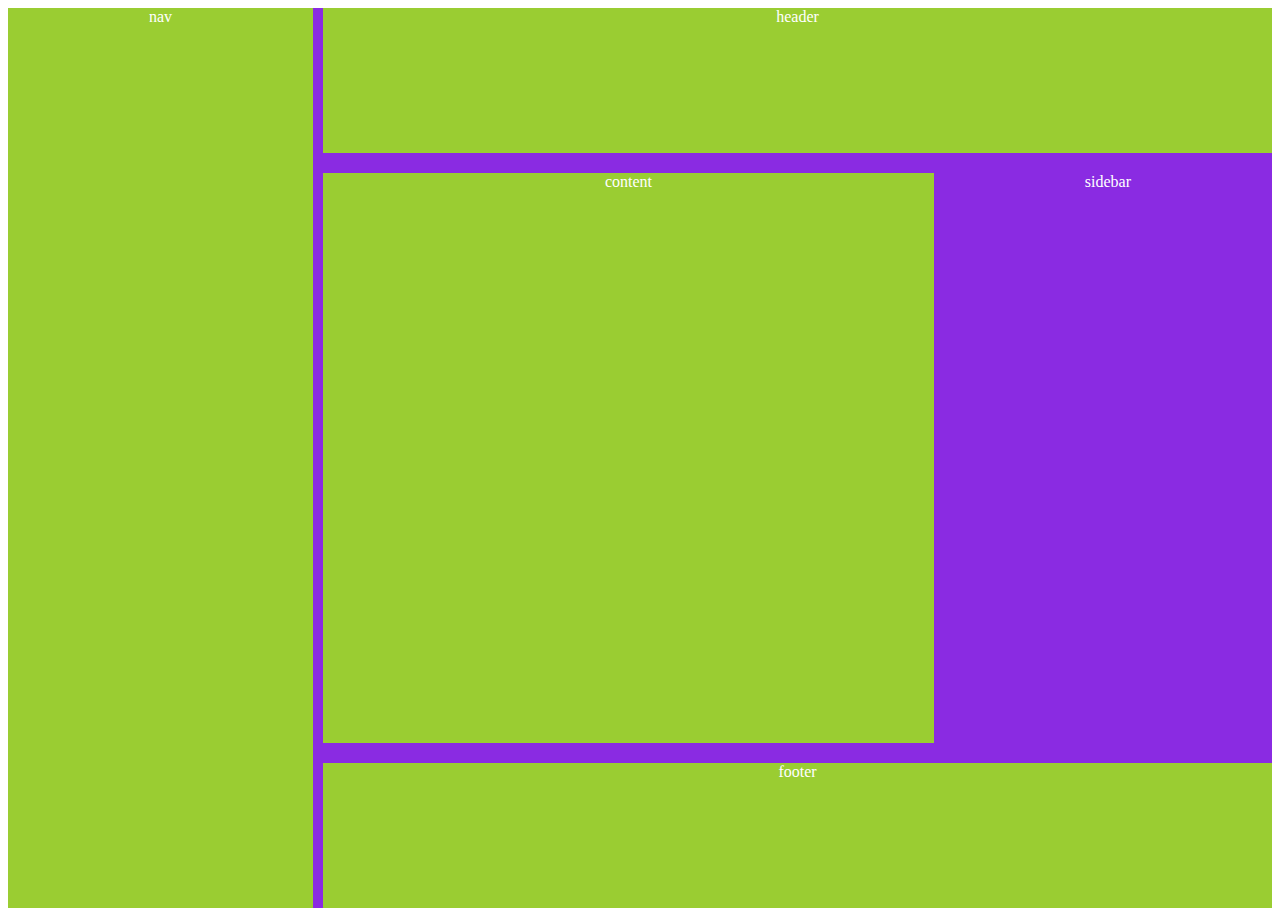
<file: index.html>
<!DOCTYPE html>
<html lang="en">

<head>
    <meta charset="UTF-8">
    <meta name="viewport" content="width=device-width, initial-scale=1.0">
    <title>Document</title>
    <style>
        .father {
            background-color: blueviolet;
            display: grid;
            height: 100vh;

            grid-template-areas:
                "nav header header header"
                "nav content content sidebar"
                "nav content content sidebar"
                "nav content content sidebar"
                "nav content content sidebar"
                "nav footer footer footer";
            row-gap: 20px;
            column-gap: 10px;
        }

        .father div {
            background-color: yellowgreen;
            font-style: 24;
            color: white;

            text-align: center;
        }

        .header {

            /* grid-column-start: 1;
            grid-column-end: 4;
            align-items: center; */
            grid-area: header;

        }

        .nav {
            /* grid-row-start: 2; */
            /* grid-row-end: 7; */
            grid-area: nav;

        }

        .content {
            /* grid-row-start: 2;
            grid-row-end: 7; */
            grid-area: content;

        }

        .sidebar {
            /* grid-row-start: 2;
            grid-row-end: 7; */
            grid-area: sidebar;
            height: 0px;

        }

        .footer {
            /* grid-column-start: 1;
            grid-column-end: 4;
            grid-row-start: 7; */
            grid-area: footer;

        }
    </style>
</head>

<body>
    <div class="father">
        <div class="header">header</div>
        <div class="nav">nav</div>
        <div class="content">content</div>
        <div class="sidebar">sidebar</div>
        <div class="footer">footer</div>
    </div>
</body>

</html>
</file>
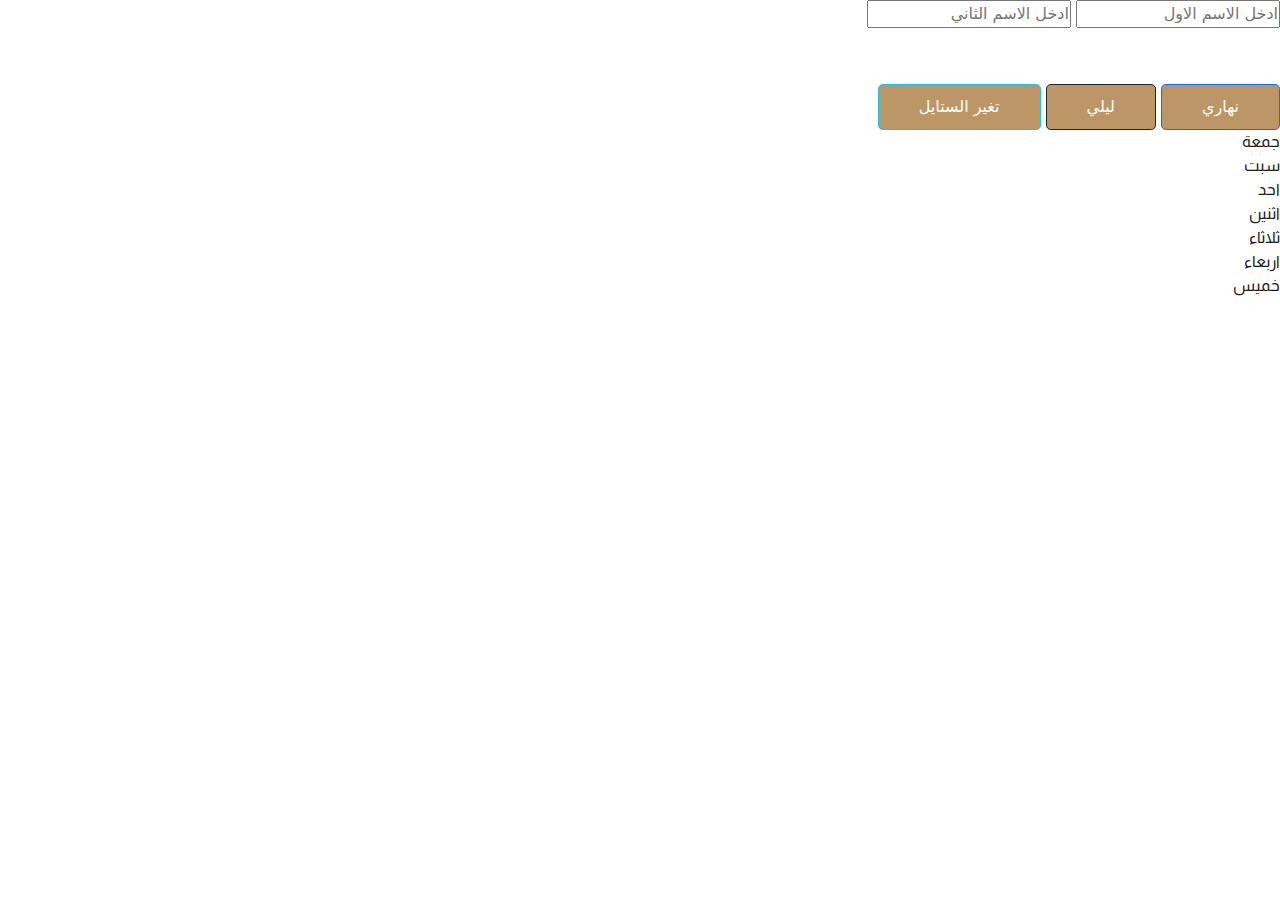
<file: myfile/index.html>
<!DOCTYPE html>
<html lang="">
<head>
    <meta charset="UTF-8">
     <meta name="viewport" content="width=device-width, initial-scale=1.0">
    <title>Document</title>

    <meta name="description" content="دوس برمجة او">
    <link rel="stylesheet" href="../bootstrap.min.css">
    <link rel="stylesheet" href="../style.css">
    <meta name="keywords" content="برمجة, برامجو">
</head>
<body id="mybody">
    <!-- <input type="number" id="num1" placeholder="ادخل الرقفم الاول">4
    <input type="number" id="num2" placeholder="ادخل الرقم الثاني"> -->
    <input type="text" id="name1" placeholder="ادخل الاسم الاول">
    <input type="text" id="name2" placeholder="ادخل الاسم الثاني">
    <h1 id="result" style="color: #ffffff;">dgdgrf</h1>

    <button type="button" id="light"  class="btn btn-primary">نهاري</button>
    <button type="button" id="dark" class="btn btn-dark">ليلي</button>
    <button type="button" id="change" class="btn btn-info">تغير الستايل</button>
 
<div class="weeks" style=""  id="">جمعة</div>
<div class="weeks" style=""  id="">سبت</div>
<div class="weeks" style=""  id="">احد</div>
<div class="weeks" style=""  id="">اثنين</div>
<div class="weeks" style=""  id="">ثلاثاء</div>
<div class="weeks" style=""  id="">اربعاء</div>
<div class="weeks" style=""  id="">خميس</div>


 <script src="myscript.js">



 </script>
</body>
</html>
</file>
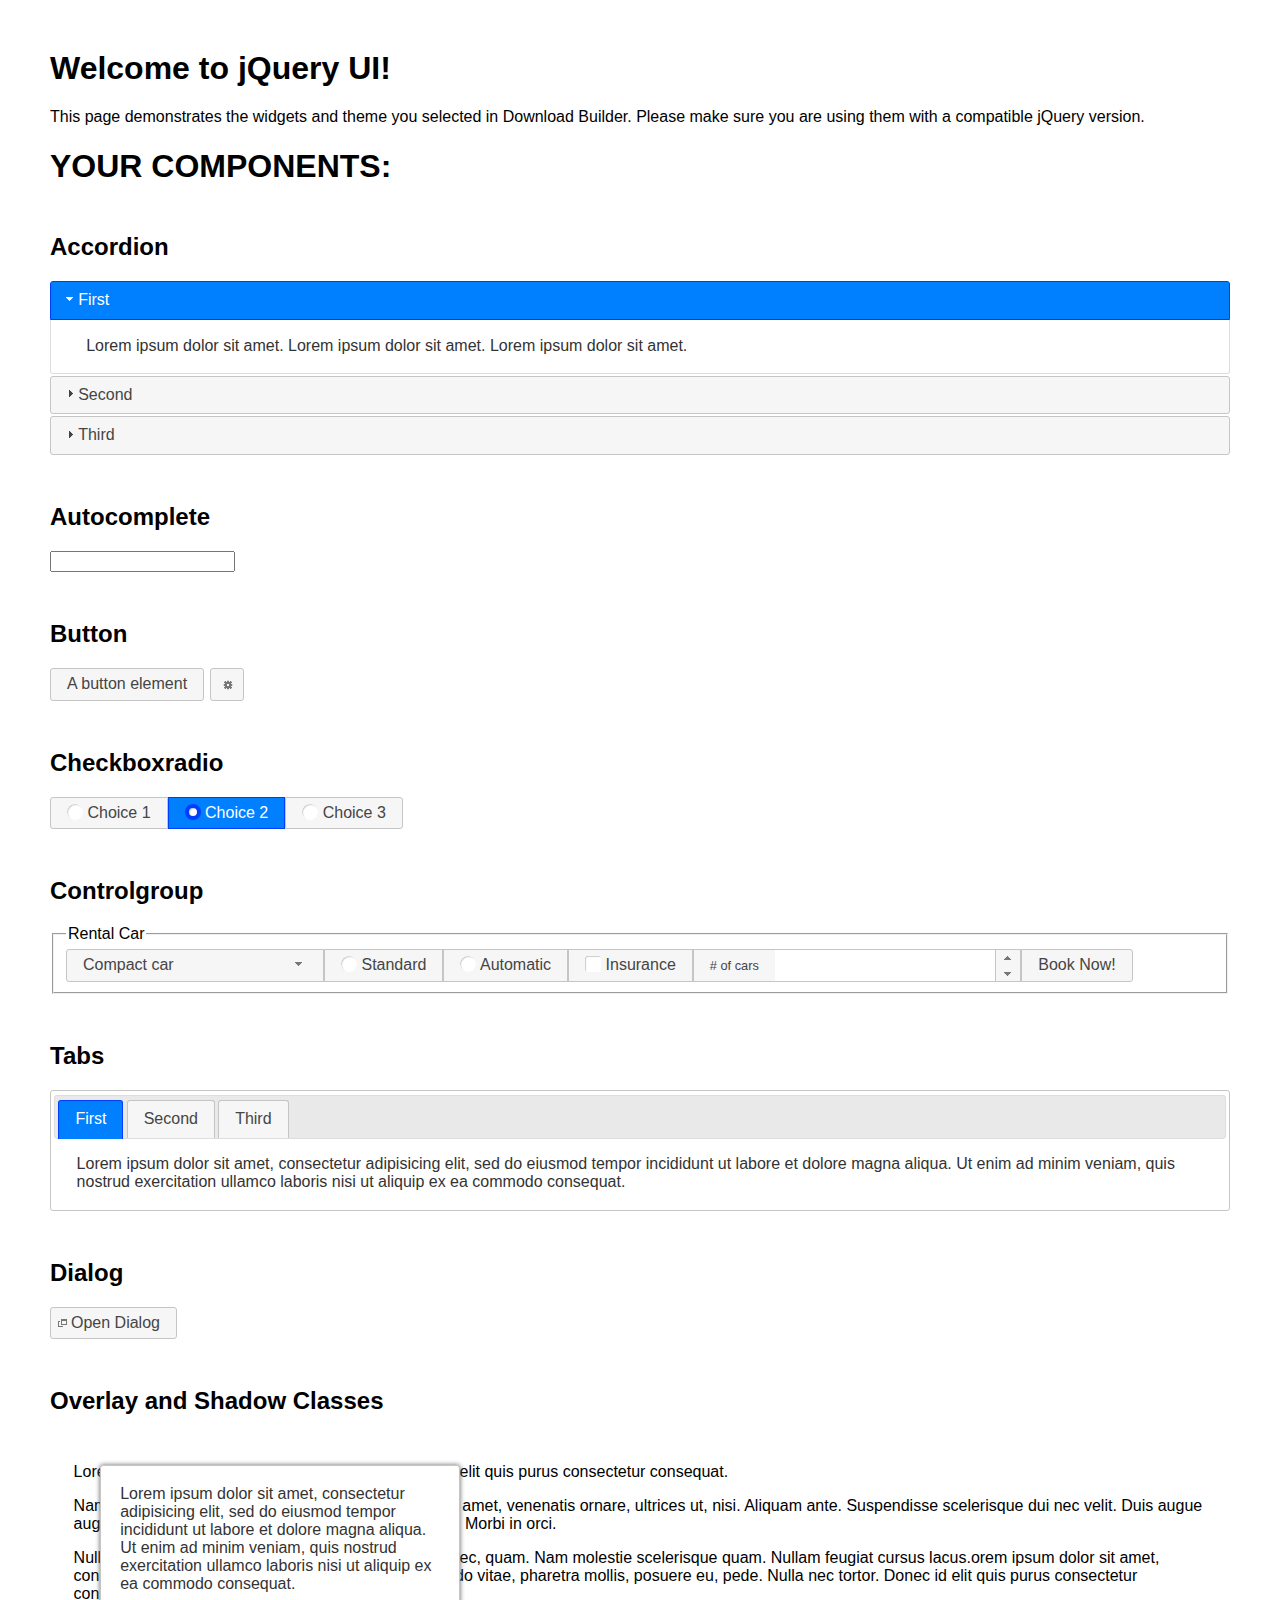
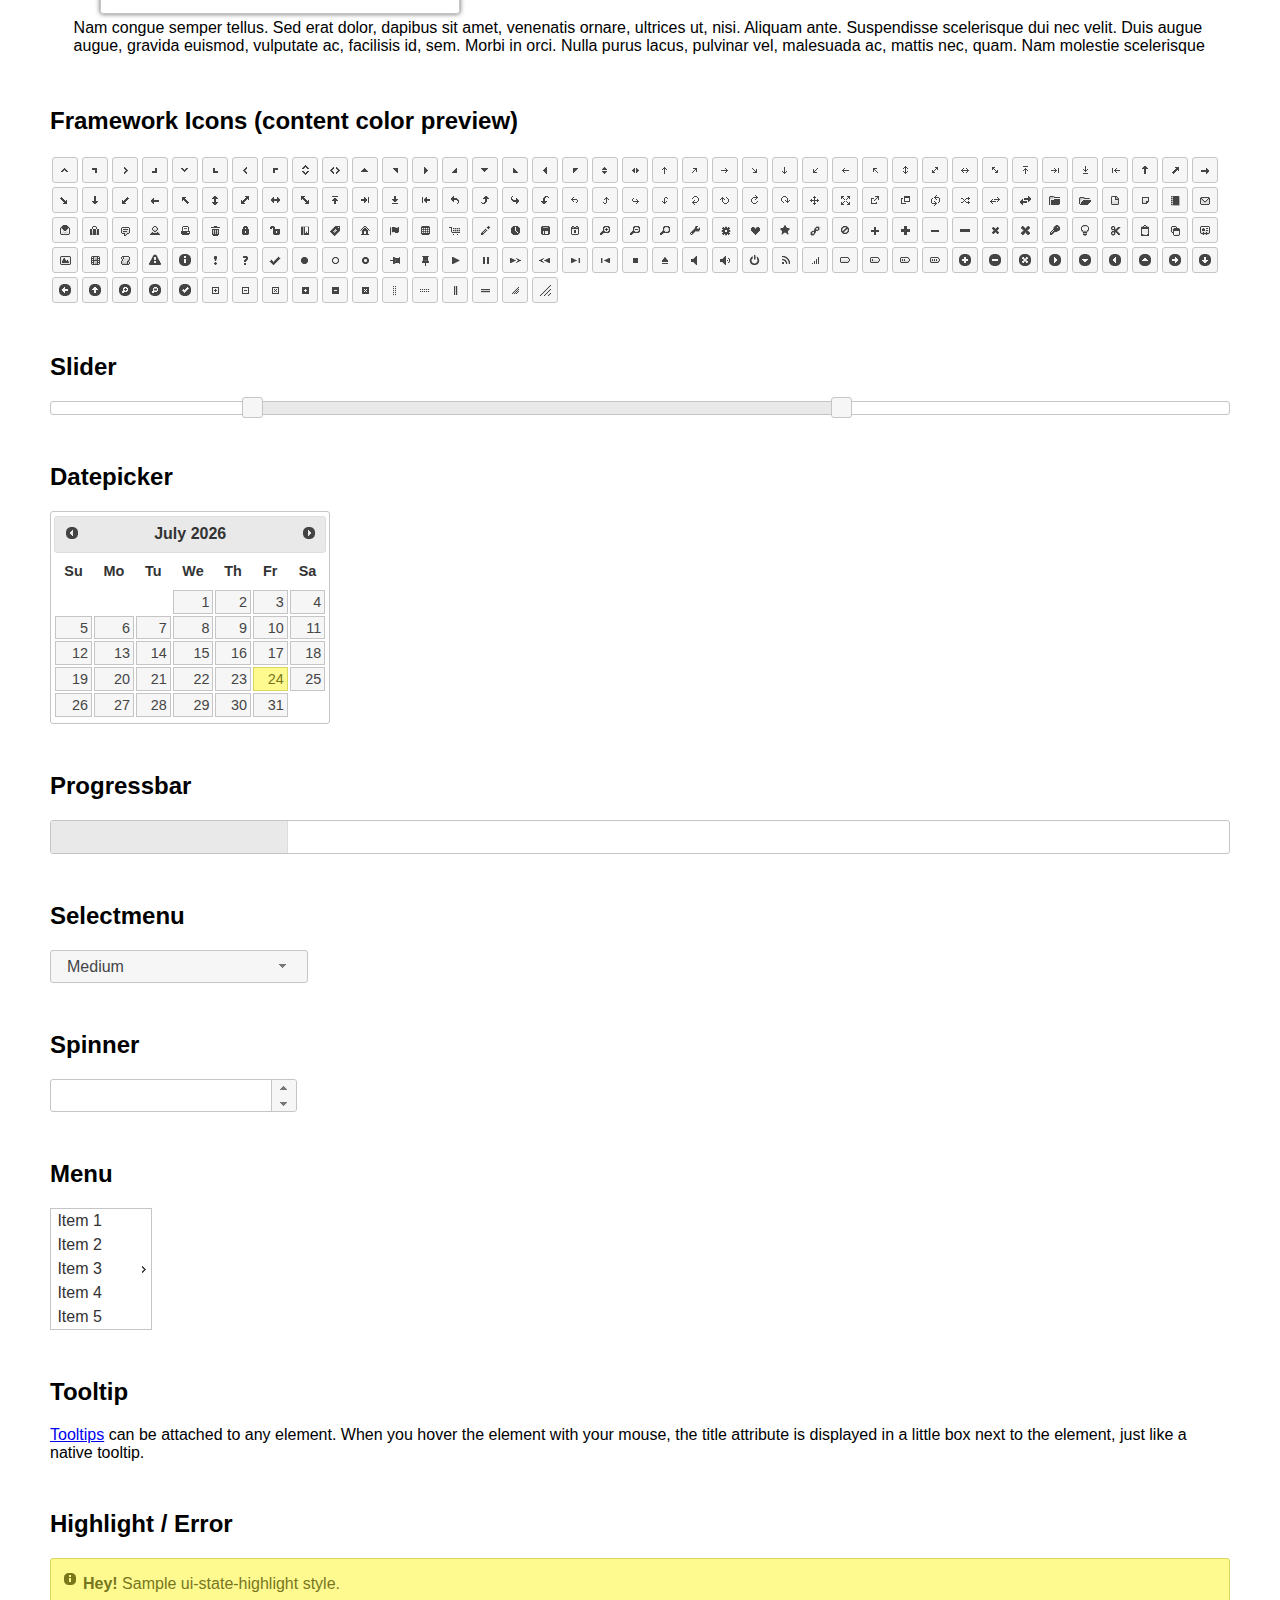
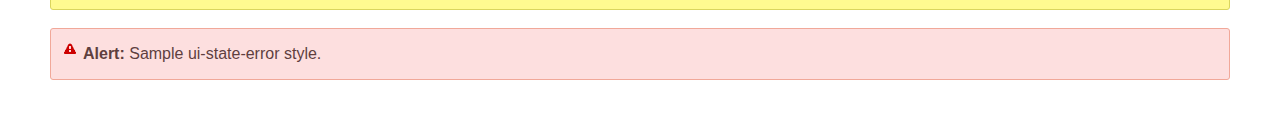
<file: adminasset/plugins/jquery-ui/index.html>
<!doctype html>
<html lang="us">
<head>
	<meta charset="utf-8">
	<title>jQuery UI Example Page</title>
	<link href="jquery-ui.css" rel="stylesheet">
	<style>
	body{
		font-family: "Trebuchet MS", sans-serif;
		margin: 50px;
	}
	.demoHeaders {
		margin-top: 2em;
	}
	#dialog-link {
		padding: .4em 1em .4em 20px;
		text-decoration: none;
		position: relative;
	}
	#dialog-link span.ui-icon {
		margin: 0 5px 0 0;
		position: absolute;
		left: .2em;
		top: 50%;
		margin-top: -8px;
	}
	#icons {
		margin: 0;
		padding: 0;
	}
	#icons li {
		margin: 2px;
		position: relative;
		padding: 4px 0;
		cursor: pointer;
		float: left;
		list-style: none;
	}
	#icons span.ui-icon {
		float: left;
		margin: 0 4px;
	}
	.fakewindowcontain .ui-widget-overlay {
		position: absolute;
	}
	select {
		width: 200px;
	}
	</style>
</head>
<body>

<h1>Welcome to jQuery UI!</h1>

<div class="ui-widget">
	<p>This page demonstrates the widgets and theme you selected in Download Builder. Please make sure you are using them with a compatible jQuery version.</p>
</div>

<h1>YOUR COMPONENTS:</h1>


<!-- Accordion -->
<h2 class="demoHeaders">Accordion</h2>
<div id="accordion">
	<h3>First</h3>
	<div>Lorem ipsum dolor sit amet. Lorem ipsum dolor sit amet. Lorem ipsum dolor sit amet.</div>
	<h3>Second</h3>
	<div>Phasellus mattis tincidunt nibh.</div>
	<h3>Third</h3>
	<div>Nam dui erat, auctor a, dignissim quis.</div>
</div>



<!-- Autocomplete -->
<h2 class="demoHeaders">Autocomplete</h2>
<div>
	<input id="autocomplete" title="type &quot;a&quot;">
</div>



<!-- Button -->
<h2 class="demoHeaders">Button</h2>
<button id="button">A button element</button>
<button id="button-icon">An icon-only button</button>



<!-- Checkboxradio -->
<h2 class="demoHeaders">Checkboxradio</h2>
<form style="margin-top: 1em;">
	<div id="radioset">
		<input type="radio" id="radio1" name="radio"><label for="radio1">Choice 1</label>
		<input type="radio" id="radio2" name="radio" checked="checked"><label for="radio2">Choice 2</label>
		<input type="radio" id="radio3" name="radio"><label for="radio3">Choice 3</label>
	</div>
</form>



<!-- Controlgroup -->
<h2 class="demoHeaders">Controlgroup</h2>
<fieldset>
	<legend>Rental Car</legend>
	<div id="controlgroup">
		<select id="car-type">
			<option>Compact car</option>
			<option>Midsize car</option>
			<option>Full size car</option>
			<option>SUV</option>
			<option>Luxury</option>
			<option>Truck</option>
			<option>Van</option>
		</select>
		<label for="transmission-standard">Standard</label>
		<input type="radio" name="transmission" id="transmission-standard">
		<label for="transmission-automatic">Automatic</label>
		<input type="radio" name="transmission" id="transmission-automatic">
		<label for="insurance">Insurance</label>
		<input type="checkbox" name="insurance" id="insurance">
		<label for="horizontal-spinner" class="ui-controlgroup-label"># of cars</label>
		<input id="horizontal-spinner" class="ui-spinner-input">
		<button>Book Now!</button>
	</div>
</fieldset>



<!-- Tabs -->
<h2 class="demoHeaders">Tabs</h2>
<div id="tabs">
	<ul>
		<li><a href="#tabs-1">First</a></li>
		<li><a href="#tabs-2">Second</a></li>
		<li><a href="#tabs-3">Third</a></li>
	</ul>
	<div id="tabs-1">Lorem ipsum dolor sit amet, consectetur adipisicing elit, sed do eiusmod tempor incididunt ut labore et dolore magna aliqua. Ut enim ad minim veniam, quis nostrud exercitation ullamco laboris nisi ut aliquip ex ea commodo consequat.</div>
	<div id="tabs-2">Phasellus mattis tincidunt nibh. Cras orci urna, blandit id, pretium vel, aliquet ornare, felis. Maecenas scelerisque sem non nisl. Fusce sed lorem in enim dictum bibendum.</div>
	<div id="tabs-3">Nam dui erat, auctor a, dignissim quis, sollicitudin eu, felis. Pellentesque nisi urna, interdum eget, sagittis et, consequat vestibulum, lacus. Mauris porttitor ullamcorper augue.</div>
</div>



<h2 class="demoHeaders">Dialog</h2>
<p>
	<button id="dialog-link" class="ui-button ui-corner-all ui-widget">
		<span class="ui-icon ui-icon-newwin"></span>Open Dialog
	</button>
</p>

<h2 class="demoHeaders">Overlay and Shadow Classes</h2>
<div style="position: relative; width: 96%; height: 200px; padding:1% 2%; overflow:hidden;" class="fakewindowcontain">
	<p>Lorem ipsum dolor sit amet,  Nulla nec tortor. Donec id elit quis purus consectetur consequat. </p><p>Nam congue semper tellus. Sed erat dolor, dapibus sit amet, venenatis ornare, ultrices ut, nisi. Aliquam ante. Suspendisse scelerisque dui nec velit. Duis augue augue, gravida euismod, vulputate ac, facilisis id, sem. Morbi in orci. </p><p>Nulla purus lacus, pulvinar vel, malesuada ac, mattis nec, quam. Nam molestie scelerisque quam. Nullam feugiat cursus lacus.orem ipsum dolor sit amet, consectetur adipiscing elit. Donec libero risus, commodo vitae, pharetra mollis, posuere eu, pede. Nulla nec tortor. Donec id elit quis purus consectetur consequat. </p><p>Nam congue semper tellus. Sed erat dolor, dapibus sit amet, venenatis ornare, ultrices ut, nisi. Aliquam ante. Suspendisse scelerisque dui nec velit. Duis augue augue, gravida euismod, vulputate ac, facilisis id, sem. Morbi in orci. Nulla purus lacus, pulvinar vel, malesuada ac, mattis nec, quam. Nam molestie scelerisque quam. </p><p>Nullam feugiat cursus lacus.orem ipsum dolor sit amet, consectetur adipiscing elit. Donec libero risus, commodo vitae, pharetra mollis, posuere eu, pede. Nulla nec tortor. Donec id elit quis purus consectetur consequat. Nam congue semper tellus. Sed erat dolor, dapibus sit amet, venenatis ornare, ultrices ut, nisi. Aliquam ante. </p><p>Suspendisse scelerisque dui nec velit. Duis augue augue, gravida euismod, vulputate ac, facilisis id, sem. Morbi in orci. Nulla purus lacus, pulvinar vel, malesuada ac, mattis nec, quam. Nam molestie scelerisque quam. Nullam feugiat cursus lacus.orem ipsum dolor sit amet, consectetur adipiscing elit. Donec libero risus, commodo vitae, pharetra mollis, posuere eu, pede. Nulla nec tortor. Donec id elit quis purus consectetur consequat. Nam congue semper tellus. Sed erat dolor, dapibus sit amet, venenatis ornare, ultrices ut, nisi. </p>

	<!-- ui-dialog -->
	<div class="ui-widget-overlay ui-front"></div>
	<div style="position: absolute; width: 320px; left: 50px; top: 30px; padding: 1.2em" class="ui-widget ui-front ui-widget-content ui-corner-all ui-widget-shadow">
		Lorem ipsum dolor sit amet, consectetur adipisicing elit, sed do eiusmod tempor incididunt ut labore et dolore magna aliqua. Ut enim ad minim veniam, quis nostrud exercitation ullamco laboris nisi ut aliquip ex ea commodo consequat.
	</div>

</div>

<!-- ui-dialog -->
<div id="dialog" title="Dialog Title">
	<p>Lorem ipsum dolor sit amet, consectetur adipisicing elit, sed do eiusmod tempor incididunt ut labore et dolore magna aliqua. Ut enim ad minim veniam, quis nostrud exercitation ullamco laboris nisi ut aliquip ex ea commodo consequat.</p>
</div>



<h2 class="demoHeaders">Framework Icons (content color preview)</h2>
<ul id="icons" class="ui-widget ui-helper-clearfix">
	<li class="ui-state-default ui-corner-all" title=".ui-icon-caret-1-n"><span class="ui-icon ui-icon-caret-1-n"></span></li>
	<li class="ui-state-default ui-corner-all" title=".ui-icon-caret-1-ne"><span class="ui-icon ui-icon-caret-1-ne"></span></li>
	<li class="ui-state-default ui-corner-all" title=".ui-icon-caret-1-e"><span class="ui-icon ui-icon-caret-1-e"></span></li>
	<li class="ui-state-default ui-corner-all" title=".ui-icon-caret-1-se"><span class="ui-icon ui-icon-caret-1-se"></span></li>
	<li class="ui-state-default ui-corner-all" title=".ui-icon-caret-1-s"><span class="ui-icon ui-icon-caret-1-s"></span></li>
	<li class="ui-state-default ui-corner-all" title=".ui-icon-caret-1-sw"><span class="ui-icon ui-icon-caret-1-sw"></span></li>
	<li class="ui-state-default ui-corner-all" title=".ui-icon-caret-1-w"><span class="ui-icon ui-icon-caret-1-w"></span></li>
	<li class="ui-state-default ui-corner-all" title=".ui-icon-caret-1-nw"><span class="ui-icon ui-icon-caret-1-nw"></span></li>
	<li class="ui-state-default ui-corner-all" title=".ui-icon-caret-2-n-s"><span class="ui-icon ui-icon-caret-2-n-s"></span></li>
	<li class="ui-state-default ui-corner-all" title=".ui-icon-caret-2-e-w"><span class="ui-icon ui-icon-caret-2-e-w"></span></li>
	<li class="ui-state-default ui-corner-all" title=".ui-icon-triangle-1-n"><span class="ui-icon ui-icon-triangle-1-n"></span></li>
	<li class="ui-state-default ui-corner-all" title=".ui-icon-triangle-1-ne"><span class="ui-icon ui-icon-triangle-1-ne"></span></li>
	<li class="ui-state-default ui-corner-all" title=".ui-icon-triangle-1-e"><span class="ui-icon ui-icon-triangle-1-e"></span></li>
	<li class="ui-state-default ui-corner-all" title=".ui-icon-triangle-1-se"><span class="ui-icon ui-icon-triangle-1-se"></span></li>
	<li class="ui-state-default ui-corner-all" title=".ui-icon-triangle-1-s"><span class="ui-icon ui-icon-triangle-1-s"></span></li>
	<li class="ui-state-default ui-corner-all" title=".ui-icon-triangle-1-sw"><span class="ui-icon ui-icon-triangle-1-sw"></span></li>
	<li class="ui-state-default ui-corner-all" title=".ui-icon-triangle-1-w"><span class="ui-icon ui-icon-triangle-1-w"></span></li>
	<li class="ui-state-default ui-corner-all" title=".ui-icon-triangle-1-nw"><span class="ui-icon ui-icon-triangle-1-nw"></span></li>
	<li class="ui-state-default ui-corner-all" title=".ui-icon-triangle-2-n-s"><span class="ui-icon ui-icon-triangle-2-n-s"></span></li>
	<li class="ui-state-default ui-corner-all" title=".ui-icon-triangle-2-e-w"><span class="ui-icon ui-icon-triangle-2-e-w"></span></li>
	<li class="ui-state-default ui-corner-all" title=".ui-icon-arrow-1-n"><span class="ui-icon ui-icon-arrow-1-n"></span></li>
	<li class="ui-state-default ui-corner-all" title=".ui-icon-arrow-1-ne"><span class="ui-icon ui-icon-arrow-1-ne"></span></li>
	<li class="ui-state-default ui-corner-all" title=".ui-icon-arrow-1-e"><span class="ui-icon ui-icon-arrow-1-e"></span></li>
	<li class="ui-state-default ui-corner-all" title=".ui-icon-arrow-1-se"><span class="ui-icon ui-icon-arrow-1-se"></span></li>
	<li class="ui-state-default ui-corner-all" title=".ui-icon-arrow-1-s"><span class="ui-icon ui-icon-arrow-1-s"></span></li>
	<li class="ui-state-default ui-corner-all" title=".ui-icon-arrow-1-sw"><span class="ui-icon ui-icon-arrow-1-sw"></span></li>
	<li class="ui-state-default ui-corner-all" title=".ui-icon-arrow-1-w"><span class="ui-icon ui-icon-arrow-1-w"></span></li>
	<li class="ui-state-default ui-corner-all" title=".ui-icon-arrow-1-nw"><span class="ui-icon ui-icon-arrow-1-nw"></span></li>
	<li class="ui-state-default ui-corner-all" title=".ui-icon-arrow-2-n-s"><span class="ui-icon ui-icon-arrow-2-n-s"></span></li>
	<li class="ui-state-default ui-corner-all" title=".ui-icon-arrow-2-ne-sw"><span class="ui-icon ui-icon-arrow-2-ne-sw"></span></li>
	<li class="ui-state-default ui-corner-all" title=".ui-icon-arrow-2-e-w"><span class="ui-icon ui-icon-arrow-2-e-w"></span></li>
	<li class="ui-state-default ui-corner-all" title=".ui-icon-arrow-2-se-nw"><span class="ui-icon ui-icon-arrow-2-se-nw"></span></li>
	<li class="ui-state-default ui-corner-all" title=".ui-icon-arrowstop-1-n"><span class="ui-icon ui-icon-arrowstop-1-n"></span></li>
	<li class="ui-state-default ui-corner-all" title=".ui-icon-arrowstop-1-e"><span class="ui-icon ui-icon-arrowstop-1-e"></span></li>
	<li class="ui-state-default ui-corner-all" title=".ui-icon-arrowstop-1-s"><span class="ui-icon ui-icon-arrowstop-1-s"></span></li>
	<li class="ui-state-default ui-corner-all" title=".ui-icon-arrowstop-1-w"><span class="ui-icon ui-icon-arrowstop-1-w"></span></li>
	<li class="ui-state-default ui-corner-all" title=".ui-icon-arrowthick-1-n"><span class="ui-icon ui-icon-arrowthick-1-n"></span></li>
	<li class="ui-state-default ui-corner-all" title=".ui-icon-arrowthick-1-ne"><span class="ui-icon ui-icon-arrowthick-1-ne"></span></li>
	<li class="ui-state-default ui-corner-all" title=".ui-icon-arrowthick-1-e"><span class="ui-icon ui-icon-arrowthick-1-e"></span></li>
	<li class="ui-state-default ui-corner-all" title=".ui-icon-arrowthick-1-se"><span class="ui-icon ui-icon-arrowthick-1-se"></span></li>
	<li class="ui-state-default ui-corner-all" title=".ui-icon-arrowthick-1-s"><span class="ui-icon ui-icon-arrowthick-1-s"></span></li>
	<li class="ui-state-default ui-corner-all" title=".ui-icon-arrowthick-1-sw"><span class="ui-icon ui-icon-arrowthick-1-sw"></span></li>
	<li class="ui-state-default ui-corner-all" title=".ui-icon-arrowthick-1-w"><span class="ui-icon ui-icon-arrowthick-1-w"></span></li>
	<li class="ui-state-default ui-corner-all" title=".ui-icon-arrowthick-1-nw"><span class="ui-icon ui-icon-arrowthick-1-nw"></span></li>
	<li class="ui-state-default ui-corner-all" title=".ui-icon-arrowthick-2-n-s"><span class="ui-icon ui-icon-arrowthick-2-n-s"></span></li>
	<li class="ui-state-default ui-corner-all" title=".ui-icon-arrowthick-2-ne-sw"><span class="ui-icon ui-icon-arrowthick-2-ne-sw"></span></li>
	<li class="ui-state-default ui-corner-all" title=".ui-icon-arrowthick-2-e-w"><span class="ui-icon ui-icon-arrowthick-2-e-w"></span></li>
	<li class="ui-state-default ui-corner-all" title=".ui-icon-arrowthick-2-se-nw"><span class="ui-icon ui-icon-arrowthick-2-se-nw"></span></li>
	<li class="ui-state-default ui-corner-all" title=".ui-icon-arrowthickstop-1-n"><span class="ui-icon ui-icon-arrowthickstop-1-n"></span></li>
	<li class="ui-state-default ui-corner-all" title=".ui-icon-arrowthickstop-1-e"><span class="ui-icon ui-icon-arrowthickstop-1-e"></span></li>
	<li class="ui-state-default ui-corner-all" title=".ui-icon-arrowthickstop-1-s"><span class="ui-icon ui-icon-arrowthickstop-1-s"></span></li>
	<li class="ui-state-default ui-corner-all" title=".ui-icon-arrowthickstop-1-w"><span class="ui-icon ui-icon-arrowthickstop-1-w"></span></li>
	<li class="ui-state-default ui-corner-all" title=".ui-icon-arrowreturnthick-1-w"><span class="ui-icon ui-icon-arrowreturnthick-1-w"></span></li>
	<li class="ui-state-default ui-corner-all" title=".ui-icon-arrowreturnthick-1-n"><span class="ui-icon ui-icon-arrowreturnthick-1-n"></span></li>
	<li class="ui-state-default ui-corner-all" title=".ui-icon-arrowreturnthick-1-e"><span class="ui-icon ui-icon-arrowreturnthick-1-e"></span></li>
	<li class="ui-state-default ui-corner-all" title=".ui-icon-arrowreturnthick-1-s"><span class="ui-icon ui-icon-arrowreturnthick-1-s"></span></li>
	<li class="ui-state-default ui-corner-all" title=".ui-icon-arrowreturn-1-w"><span class="ui-icon ui-icon-arrowreturn-1-w"></span></li>
	<li class="ui-state-default ui-corner-all" title=".ui-icon-arrowreturn-1-n"><span class="ui-icon ui-icon-arrowreturn-1-n"></span></li>
	<li class="ui-state-default ui-corner-all" title=".ui-icon-arrowreturn-1-e"><span class="ui-icon ui-icon-arrowreturn-1-e"></span></li>
	<li class="ui-state-default ui-corner-all" title=".ui-icon-arrowreturn-1-s"><span class="ui-icon ui-icon-arrowreturn-1-s"></span></li>
	<li class="ui-state-default ui-corner-all" title=".ui-icon-arrowrefresh-1-w"><span class="ui-icon ui-icon-arrowrefresh-1-w"></span></li>
	<li class="ui-state-default ui-corner-all" title=".ui-icon-arrowrefresh-1-n"><span class="ui-icon ui-icon-arrowrefresh-1-n"></span></li>
	<li class="ui-state-default ui-corner-all" title=".ui-icon-arrowrefresh-1-e"><span class="ui-icon ui-icon-arrowrefresh-1-e"></span></li>
	<li class="ui-state-default ui-corner-all" title=".ui-icon-arrowrefresh-1-s"><span class="ui-icon ui-icon-arrowrefresh-1-s"></span></li>
	<li class="ui-state-default ui-corner-all" title=".ui-icon-arrow-4"><span class="ui-icon ui-icon-arrow-4"></span></li>
	<li class="ui-state-default ui-corner-all" title=".ui-icon-arrow-4-diag"><span class="ui-icon ui-icon-arrow-4-diag"></span></li>
	<li class="ui-state-default ui-corner-all" title=".ui-icon-extlink"><span class="ui-icon ui-icon-extlink"></span></li>
	<li class="ui-state-default ui-corner-all" title=".ui-icon-newwin"><span class="ui-icon ui-icon-newwin"></span></li>
	<li class="ui-state-default ui-corner-all" title=".ui-icon-refresh"><span class="ui-icon ui-icon-refresh"></span></li>
	<li class="ui-state-default ui-corner-all" title=".ui-icon-shuffle"><span class="ui-icon ui-icon-shuffle"></span></li>
	<li class="ui-state-default ui-corner-all" title=".ui-icon-transfer-e-w"><span class="ui-icon ui-icon-transfer-e-w"></span></li>
	<li class="ui-state-default ui-corner-all" title=".ui-icon-transferthick-e-w"><span class="ui-icon ui-icon-transferthick-e-w"></span></li>
	<li class="ui-state-default ui-corner-all" title=".ui-icon-folder-collapsed"><span class="ui-icon ui-icon-folder-collapsed"></span></li>
	<li class="ui-state-default ui-corner-all" title=".ui-icon-folder-open"><span class="ui-icon ui-icon-folder-open"></span></li>
	<li class="ui-state-default ui-corner-all" title=".ui-icon-document"><span class="ui-icon ui-icon-document"></span></li>
	<li class="ui-state-default ui-corner-all" title=".ui-icon-document-b"><span class="ui-icon ui-icon-document-b"></span></li>
	<li class="ui-state-default ui-corner-all" title=".ui-icon-note"><span class="ui-icon ui-icon-note"></span></li>
	<li class="ui-state-default ui-corner-all" title=".ui-icon-mail-closed"><span class="ui-icon ui-icon-mail-closed"></span></li>
	<li class="ui-state-default ui-corner-all" title=".ui-icon-mail-open"><span class="ui-icon ui-icon-mail-open"></span></li>
	<li class="ui-state-default ui-corner-all" title=".ui-icon-suitcase"><span class="ui-icon ui-icon-suitcase"></span></li>
	<li class="ui-state-default ui-corner-all" title=".ui-icon-comment"><span class="ui-icon ui-icon-comment"></span></li>
	<li class="ui-state-default ui-corner-all" title=".ui-icon-person"><span class="ui-icon ui-icon-person"></span></li>
	<li class="ui-state-default ui-corner-all" title=".ui-icon-print"><span class="ui-icon ui-icon-print"></span></li>
	<li class="ui-state-default ui-corner-all" title=".ui-icon-trash"><span class="ui-icon ui-icon-trash"></span></li>
	<li class="ui-state-default ui-corner-all" title=".ui-icon-locked"><span class="ui-icon ui-icon-locked"></span></li>
	<li class="ui-state-default ui-corner-all" title=".ui-icon-unlocked"><span class="ui-icon ui-icon-unlocked"></span></li>
	<li class="ui-state-default ui-corner-all" title=".ui-icon-bookmark"><span class="ui-icon ui-icon-bookmark"></span></li>
	<li class="ui-state-default ui-corner-all" title=".ui-icon-tag"><span class="ui-icon ui-icon-tag"></span></li>
	<li class="ui-state-default ui-corner-all" title=".ui-icon-home"><span class="ui-icon ui-icon-home"></span></li>
	<li class="ui-state-default ui-corner-all" title=".ui-icon-flag"><span class="ui-icon ui-icon-flag"></span></li>
	<li class="ui-state-default ui-corner-all" title=".ui-icon-calculator"><span class="ui-icon ui-icon-calculator"></span></li>
	<li class="ui-state-default ui-corner-all" title=".ui-icon-cart"><span class="ui-icon ui-icon-cart"></span></li>
	<li class="ui-state-default ui-corner-all" title=".ui-icon-pencil"><span class="ui-icon ui-icon-pencil"></span></li>
	<li class="ui-state-default ui-corner-all" title=".ui-icon-clock"><span class="ui-icon ui-icon-clock"></span></li>
	<li class="ui-state-default ui-corner-all" title=".ui-icon-disk"><span class="ui-icon ui-icon-disk"></span></li>
	<li class="ui-state-default ui-corner-all" title=".ui-icon-calendar"><span class="ui-icon ui-icon-calendar"></span></li>
	<li class="ui-state-default ui-corner-all" title=".ui-icon-zoomin"><span class="ui-icon ui-icon-zoomin"></span></li>
	<li class="ui-state-default ui-corner-all" title=".ui-icon-zoomout"><span class="ui-icon ui-icon-zoomout"></span></li>
	<li class="ui-state-default ui-corner-all" title=".ui-icon-search"><span class="ui-icon ui-icon-search"></span></li>
	<li class="ui-state-default ui-corner-all" title=".ui-icon-wrench"><span class="ui-icon ui-icon-wrench"></span></li>
	<li class="ui-state-default ui-corner-all" title=".ui-icon-gear"><span class="ui-icon ui-icon-gear"></span></li>
	<li class="ui-state-default ui-corner-all" title=".ui-icon-heart"><span class="ui-icon ui-icon-heart"></span></li>
	<li class="ui-state-default ui-corner-all" title=".ui-icon-star"><span class="ui-icon ui-icon-star"></span></li>
	<li class="ui-state-default ui-corner-all" title=".ui-icon-link"><span class="ui-icon ui-icon-link"></span></li>
	<li class="ui-state-default ui-corner-all" title=".ui-icon-cancel"><span class="ui-icon ui-icon-cancel"></span></li>
	<li class="ui-state-default ui-corner-all" title=".ui-icon-plus"><span class="ui-icon ui-icon-plus"></span></li>
	<li class="ui-state-default ui-corner-all" title=".ui-icon-plusthick"><span class="ui-icon ui-icon-plusthick"></span></li>
	<li class="ui-state-default ui-corner-all" title=".ui-icon-minus"><span class="ui-icon ui-icon-minus"></span></li>
	<li class="ui-state-default ui-corner-all" title=".ui-icon-minusthick"><span class="ui-icon ui-icon-minusthick"></span></li>
	<li class="ui-state-default ui-corner-all" title=".ui-icon-close"><span class="ui-icon ui-icon-close"></span></li>
	<li class="ui-state-default ui-corner-all" title=".ui-icon-closethick"><span class="ui-icon ui-icon-closethick"></span></li>
	<li class="ui-state-default ui-corner-all" title=".ui-icon-key"><span class="ui-icon ui-icon-key"></span></li>
	<li class="ui-state-default ui-corner-all" title=".ui-icon-lightbulb"><span class="ui-icon ui-icon-lightbulb"></span></li>
	<li class="ui-state-default ui-corner-all" title=".ui-icon-scissors"><span class="ui-icon ui-icon-scissors"></span></li>
	<li class="ui-state-default ui-corner-all" title=".ui-icon-clipboard"><span class="ui-icon ui-icon-clipboard"></span></li>
	<li class="ui-state-default ui-corner-all" title=".ui-icon-copy"><span class="ui-icon ui-icon-copy"></span></li>
	<li class="ui-state-default ui-corner-all" title=".ui-icon-contact"><span class="ui-icon ui-icon-contact"></span></li>
	<li class="ui-state-default ui-corner-all" title=".ui-icon-image"><span class="ui-icon ui-icon-image"></span></li>
	<li class="ui-state-default ui-corner-all" title=".ui-icon-video"><span class="ui-icon ui-icon-video"></span></li>
	<li class="ui-state-default ui-corner-all" title=".ui-icon-script"><span class="ui-icon ui-icon-script"></span></li>
	<li class="ui-state-default ui-corner-all" title=".ui-icon-alert"><span class="ui-icon ui-icon-alert"></span></li>
	<li class="ui-state-default ui-corner-all" title=".ui-icon-info"><span class="ui-icon ui-icon-info"></span></li>
	<li class="ui-state-default ui-corner-all" title=".ui-icon-notice"><span class="ui-icon ui-icon-notice"></span></li>
	<li class="ui-state-default ui-corner-all" title=".ui-icon-help"><span class="ui-icon ui-icon-help"></span></li>
	<li class="ui-state-default ui-corner-all" title=".ui-icon-check"><span class="ui-icon ui-icon-check"></span></li>
	<li class="ui-state-default ui-corner-all" title=".ui-icon-bullet"><span class="ui-icon ui-icon-bullet"></span></li>
	<li class="ui-state-default ui-corner-all" title=".ui-icon-radio-off"><span class="ui-icon ui-icon-radio-off"></span></li>
	<li class="ui-state-default ui-corner-all" title=".ui-icon-radio-on"><span class="ui-icon ui-icon-radio-on"></span></li>
	<li class="ui-state-default ui-corner-all" title=".ui-icon-pin-w"><span class="ui-icon ui-icon-pin-w"></span></li>
	<li class="ui-state-default ui-corner-all" title=".ui-icon-pin-s"><span class="ui-icon ui-icon-pin-s"></span></li>
	<li class="ui-state-default ui-corner-all" title=".ui-icon-play"><span class="ui-icon ui-icon-play"></span></li>
	<li class="ui-state-default ui-corner-all" title=".ui-icon-pause"><span class="ui-icon ui-icon-pause"></span></li>
	<li class="ui-state-default ui-corner-all" title=".ui-icon-seek-next"><span class="ui-icon ui-icon-seek-next"></span></li>
	<li class="ui-state-default ui-corner-all" title=".ui-icon-seek-prev"><span class="ui-icon ui-icon-seek-prev"></span></li>
	<li class="ui-state-default ui-corner-all" title=".ui-icon-seek-end"><span class="ui-icon ui-icon-seek-end"></span></li>
	<li class="ui-state-default ui-corner-all" title=".ui-icon-seek-first"><span class="ui-icon ui-icon-seek-first"></span></li>
	<li class="ui-state-default ui-corner-all" title=".ui-icon-stop"><span class="ui-icon ui-icon-stop"></span></li>
	<li class="ui-state-default ui-corner-all" title=".ui-icon-eject"><span class="ui-icon ui-icon-eject"></span></li>
	<li class="ui-state-default ui-corner-all" title=".ui-icon-volume-off"><span class="ui-icon ui-icon-volume-off"></span></li>
	<li class="ui-state-default ui-corner-all" title=".ui-icon-volume-on"><span class="ui-icon ui-icon-volume-on"></span></li>
	<li class="ui-state-default ui-corner-all" title=".ui-icon-power"><span class="ui-icon ui-icon-power"></span></li>
	<li class="ui-state-default ui-corner-all" title=".ui-icon-signal-diag"><span class="ui-icon ui-icon-signal-diag"></span></li>
	<li class="ui-state-default ui-corner-all" title=".ui-icon-signal"><span class="ui-icon ui-icon-signal"></span></li>
	<li class="ui-state-default ui-corner-all" title=".ui-icon-battery-0"><span class="ui-icon ui-icon-battery-0"></span></li>
	<li class="ui-state-default ui-corner-all" title=".ui-icon-battery-1"><span class="ui-icon ui-icon-battery-1"></span></li>
	<li class="ui-state-default ui-corner-all" title=".ui-icon-battery-2"><span class="ui-icon ui-icon-battery-2"></span></li>
	<li class="ui-state-default ui-corner-all" title=".ui-icon-battery-3"><span class="ui-icon ui-icon-battery-3"></span></li>
	<li class="ui-state-default ui-corner-all" title=".ui-icon-circle-plus"><span class="ui-icon ui-icon-circle-plus"></span></li>
	<li class="ui-state-default ui-corner-all" title=".ui-icon-circle-minus"><span class="ui-icon ui-icon-circle-minus"></span></li>
	<li class="ui-state-default ui-corner-all" title=".ui-icon-circle-close"><span class="ui-icon ui-icon-circle-close"></span></li>
	<li class="ui-state-default ui-corner-all" title=".ui-icon-circle-triangle-e"><span class="ui-icon ui-icon-circle-triangle-e"></span></li>
	<li class="ui-state-default ui-corner-all" title=".ui-icon-circle-triangle-s"><span class="ui-icon ui-icon-circle-triangle-s"></span></li>
	<li class="ui-state-default ui-corner-all" title=".ui-icon-circle-triangle-w"><span class="ui-icon ui-icon-circle-triangle-w"></span></li>
	<li class="ui-state-default ui-corner-all" title=".ui-icon-circle-triangle-n"><span class="ui-icon ui-icon-circle-triangle-n"></span></li>
	<li class="ui-state-default ui-corner-all" title=".ui-icon-circle-arrow-e"><span class="ui-icon ui-icon-circle-arrow-e"></span></li>
	<li class="ui-state-default ui-corner-all" title=".ui-icon-circle-arrow-s"><span class="ui-icon ui-icon-circle-arrow-s"></span></li>
	<li class="ui-state-default ui-corner-all" title=".ui-icon-circle-arrow-w"><span class="ui-icon ui-icon-circle-arrow-w"></span></li>
	<li class="ui-state-default ui-corner-all" title=".ui-icon-circle-arrow-n"><span class="ui-icon ui-icon-circle-arrow-n"></span></li>
	<li class="ui-state-default ui-corner-all" title=".ui-icon-circle-zoomin"><span class="ui-icon ui-icon-circle-zoomin"></span></li>
	<li class="ui-state-default ui-corner-all" title=".ui-icon-circle-zoomout"><span class="ui-icon ui-icon-circle-zoomout"></span></li>
	<li class="ui-state-default ui-corner-all" title=".ui-icon-circle-check"><span class="ui-icon ui-icon-circle-check"></span></li>
	<li class="ui-state-default ui-corner-all" title=".ui-icon-circlesmall-plus"><span class="ui-icon ui-icon-circlesmall-plus"></span></li>
	<li class="ui-state-default ui-corner-all" title=".ui-icon-circlesmall-minus"><span class="ui-icon ui-icon-circlesmall-minus"></span></li>
	<li class="ui-state-default ui-corner-all" title=".ui-icon-circlesmall-close"><span class="ui-icon ui-icon-circlesmall-close"></span></li>
	<li class="ui-state-default ui-corner-all" title=".ui-icon-squaresmall-plus"><span class="ui-icon ui-icon-squaresmall-plus"></span></li>
	<li class="ui-state-default ui-corner-all" title=".ui-icon-squaresmall-minus"><span class="ui-icon ui-icon-squaresmall-minus"></span></li>
	<li class="ui-state-default ui-corner-all" title=".ui-icon-squaresmall-close"><span class="ui-icon ui-icon-squaresmall-close"></span></li>
	<li class="ui-state-default ui-corner-all" title=".ui-icon-grip-dotted-vertical"><span class="ui-icon ui-icon-grip-dotted-vertical"></span></li>
	<li class="ui-state-default ui-corner-all" title=".ui-icon-grip-dotted-horizontal"><span class="ui-icon ui-icon-grip-dotted-horizontal"></span></li>
	<li class="ui-state-default ui-corner-all" title=".ui-icon-grip-solid-vertical"><span class="ui-icon ui-icon-grip-solid-vertical"></span></li>
	<li class="ui-state-default ui-corner-all" title=".ui-icon-grip-solid-horizontal"><span class="ui-icon ui-icon-grip-solid-horizontal"></span></li>
	<li class="ui-state-default ui-corner-all" title=".ui-icon-gripsmall-diagonal-se"><span class="ui-icon ui-icon-gripsmall-diagonal-se"></span></li>
	<li class="ui-state-default ui-corner-all" title=".ui-icon-grip-diagonal-se"><span class="ui-icon ui-icon-grip-diagonal-se"></span></li>
</ul>


<!-- Slider -->
<h2 class="demoHeaders">Slider</h2>
<div id="slider"></div>



<!-- Datepicker -->
<h2 class="demoHeaders">Datepicker</h2>
<div id="datepicker"></div>



<!-- Progressbar -->
<h2 class="demoHeaders">Progressbar</h2>
<div id="progressbar"></div>



<!-- Progressbar -->
<h2 class="demoHeaders">Selectmenu</h2>
<select id="selectmenu">
	<option>Slower</option>
	<option>Slow</option>
	<option selected="selected">Medium</option>
	<option>Fast</option>
	<option>Faster</option>
</select>



<!-- Spinner -->
<h2 class="demoHeaders">Spinner</h2>
<input id="spinner">



<!-- Menu -->
<h2 class="demoHeaders">Menu</h2>
<ul style="width:100px;" id="menu">
	<li><div>Item 1</div></li>
	<li><div>Item 2</div></li>
	<li><div>Item 3</div>
		<ul>
			<li><div>Item 3-1</div></li>
			<li><div>Item 3-2</div></li>
			<li><div>Item 3-3</div></li>
			<li><div>Item 3-4</div></li>
			<li><div>Item 3-5</div></li>
		</ul>
	</li>
	<li><div>Item 4</div></li>
	<li><div>Item 5</div></li>
</ul>



<!-- Tooltip -->
<h2 class="demoHeaders">Tooltip</h2>
<p id="tooltip">
	<a href="#" title="That&apos;s what this widget is">Tooltips</a> can be attached to any element. When you hover
the element with your mouse, the title attribute is displayed in a little box next to the element, just like a native tooltip.
</p>


<!-- Highlight / Error -->
<h2 class="demoHeaders">Highlight / Error</h2>
<div class="ui-widget">
	<div class="ui-state-highlight ui-corner-all" style="margin-top: 20px; padding: 0 .7em;">
		<p><span class="ui-icon ui-icon-info" style="float: left; margin-right: .3em;"></span>
		<strong>Hey!</strong> Sample ui-state-highlight style.</p>
	</div>
</div>
<br>
<div class="ui-widget">
	<div class="ui-state-error ui-corner-all" style="padding: 0 .7em;">
		<p><span class="ui-icon ui-icon-alert" style="float: left; margin-right: .3em;"></span>
		<strong>Alert:</strong> Sample ui-state-error style.</p>
	</div>
</div>

<script src="external/jquery/jquery.js"></script>
<script src="jquery-ui.js"></script>
<script>

$( "#accordion" ).accordion();



var availableTags = [
	"ActionScript",
	"AppleScript",
	"Asp",
	"BASIC",
	"C",
	"C++",
	"Clojure",
	"COBOL",
	"ColdFusion",
	"Erlang",
	"Fortran",
	"Groovy",
	"Haskell",
	"Java",
	"JavaScript",
	"Lisp",
	"Perl",
	"PHP",
	"Python",
	"Ruby",
	"Scala",
	"Scheme"
];
$( "#autocomplete" ).autocomplete({
	source: availableTags
});



$( "#button" ).button();
$( "#button-icon" ).button({
	icon: "ui-icon-gear",
	showLabel: false
});



$( "#radioset" ).buttonset();



$( "#controlgroup" ).controlgroup();



$( "#tabs" ).tabs();



$( "#dialog" ).dialog({
	autoOpen: false,
	width: 400,
	buttons: [
		{
			text: "Ok",
			click: function() {
				$( this ).dialog( "close" );
			}
		},
		{
			text: "Cancel",
			click: function() {
				$( this ).dialog( "close" );
			}
		}
	]
});

// Link to open the dialog
$( "#dialog-link" ).click(function( event ) {
	$( "#dialog" ).dialog( "open" );
	event.preventDefault();
});



$( "#datepicker" ).datepicker({
	inline: true
});



$( "#slider" ).slider({
	range: true,
	values: [ 17, 67 ]
});



$( "#progressbar" ).progressbar({
	value: 20
});



$( "#spinner" ).spinner();



$( "#menu" ).menu();



$( "#tooltip" ).tooltip();



$( "#selectmenu" ).selectmenu();


// Hover states on the static widgets
$( "#dialog-link, #icons li" ).hover(
	function() {
		$( this ).addClass( "ui-state-hover" );
	},
	function() {
		$( this ).removeClass( "ui-state-hover" );
	}
);
</script>
</body>
</html>
</file>
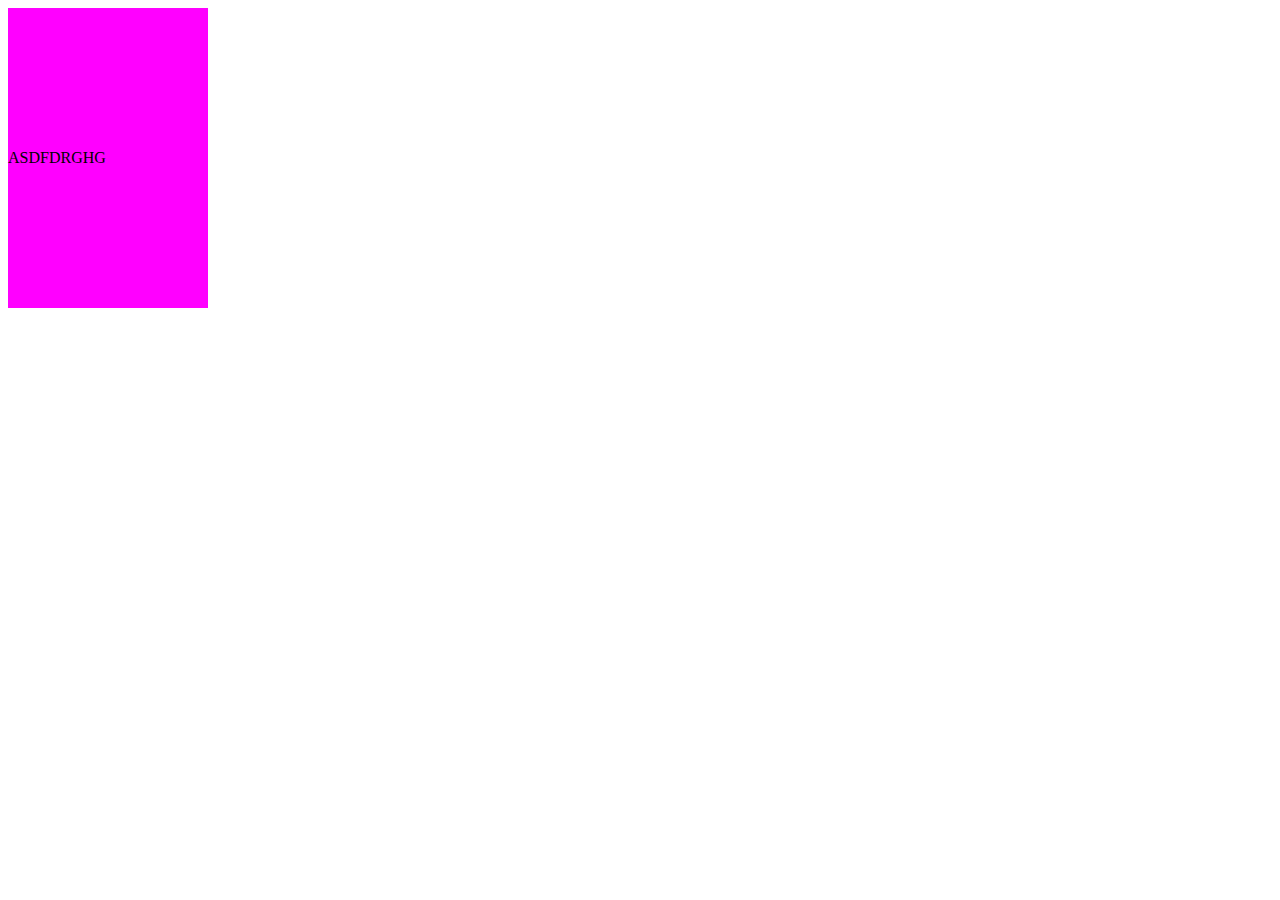
<file: index2.html>
<!DOCTYPE html>
<html lang="en">

<head>
    <meta charset="UTF-8">
    <meta name="viewport" content="width=device-width, initial-scale=1.0">
    <title>Document</title>
</head>

<body style="position: relative;">
    <div style="width: 200px;height: 300px;background-color: #ff00ff;text-align: center;align-items: center;position: absolute;display: flex;text-transform: uppercase;">asdfdrghg</div>
</body>

</html>
</file>
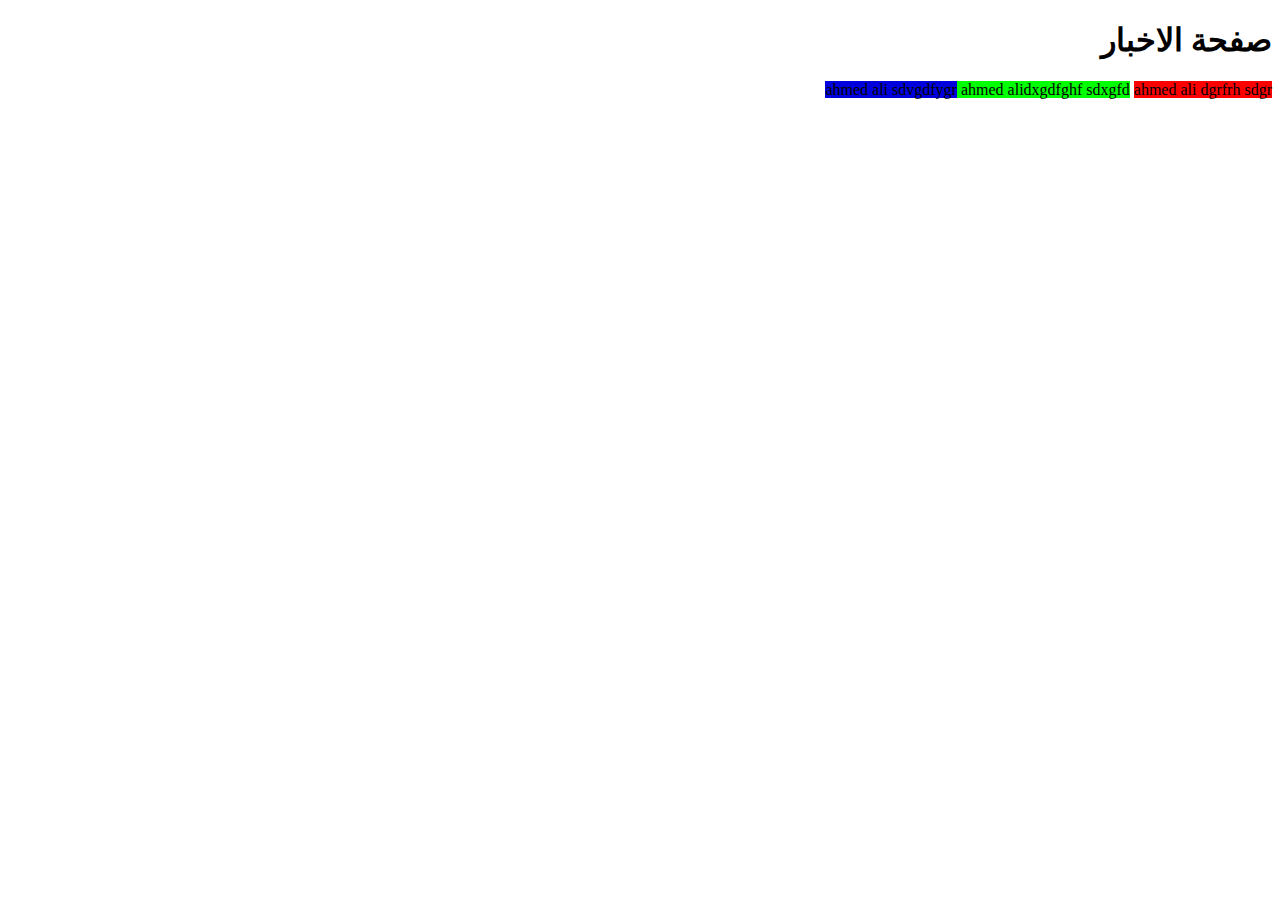
<file: news.html>
<!DOCTYPE html>
<html lang="en">
<head>
    <meta charset="UTF-8">
    <meta name="viewport" content="width=device-width, initial-scale=1.0">
    <title>Document</title>


    
</head>
<body dir="rtl" style="">
    <h1>صفحة الاخبار</h1>


    <div style="background-color: #ff0000;display: inline;width: 500px;">ahmed ali dgrfrh sdgr</div>
    <div style="background-color: #00ff00;display: inline;width: 50px;">ahmed alidxgdfghf sdxgfd </div>
    <div style="background-color: #0000dd;display: inline;width: 70px">ahmed ali  sdvgdfygr</div>

    <!-- <img src="images/default.jpg" alt="" style="display: block;background-color: #0000dd;">
    <img src="images/default.jpg" alt=""> -->

</body>
</html>
</file>
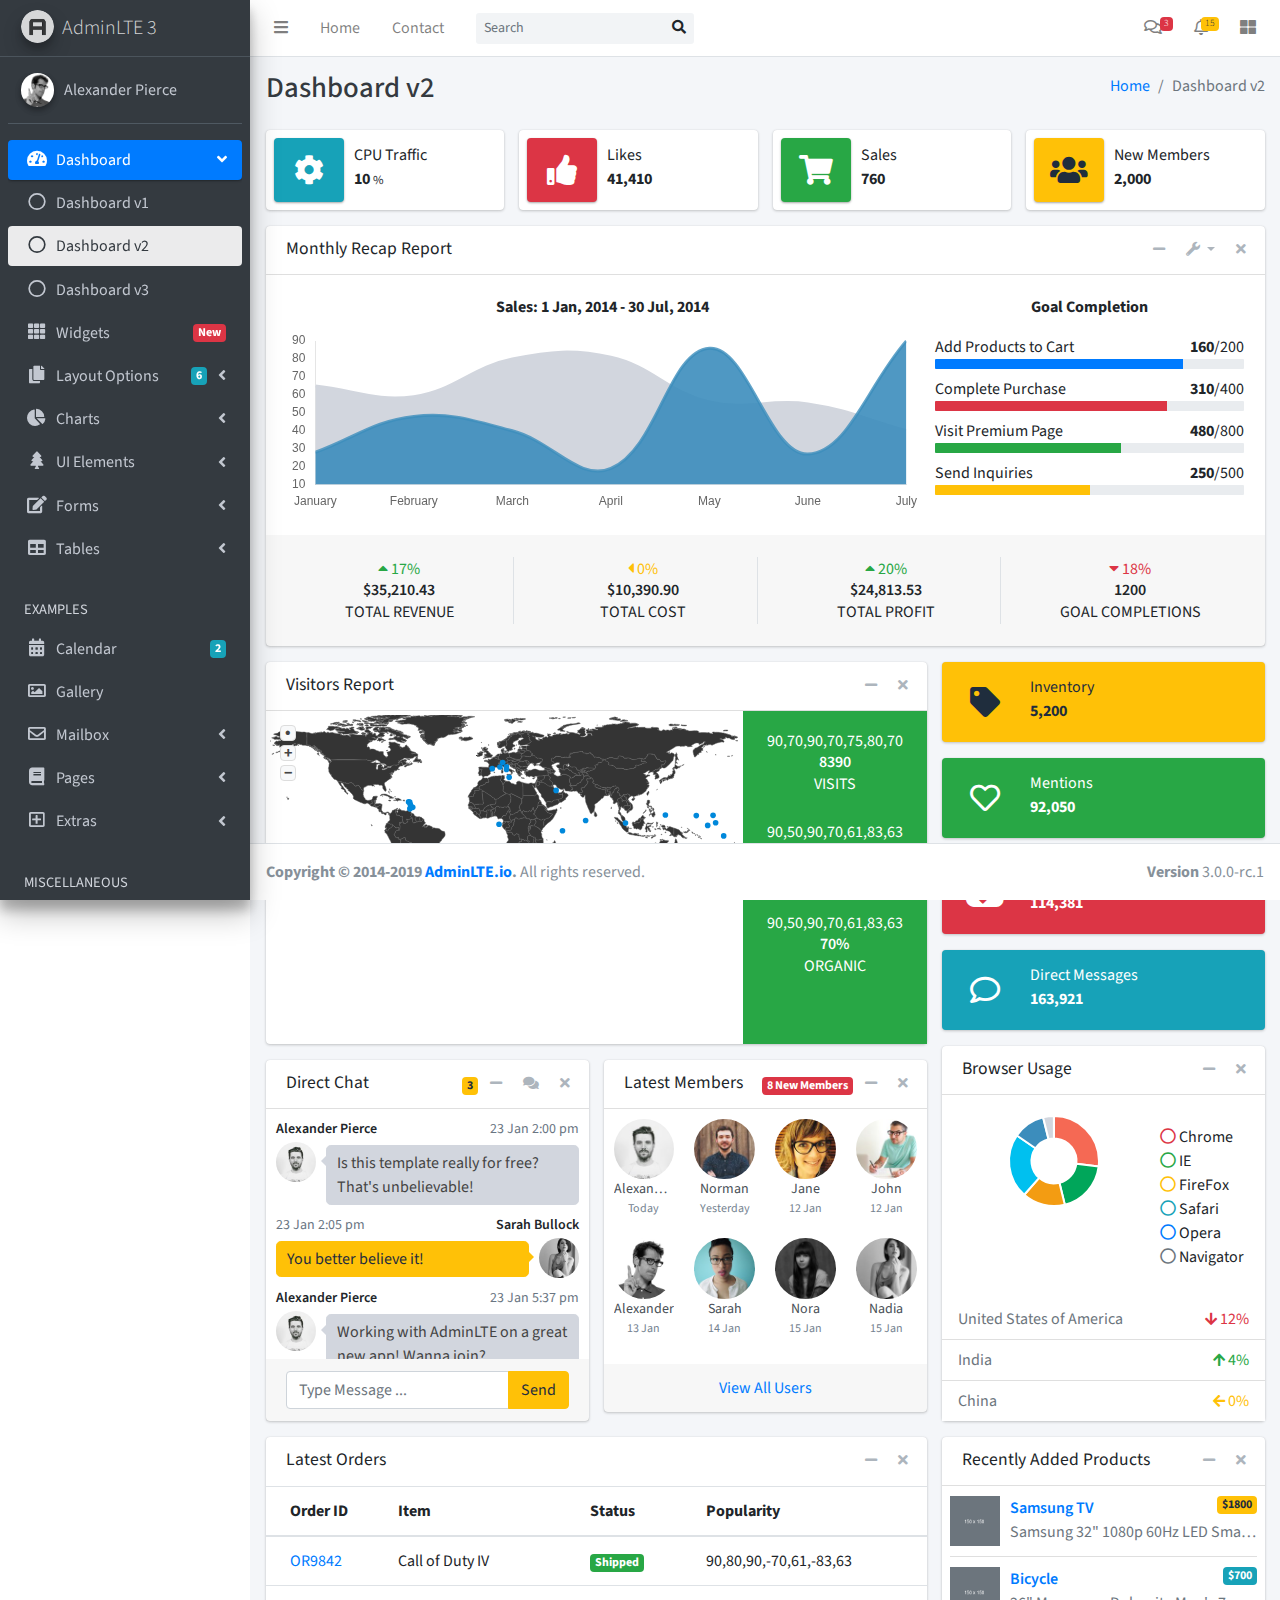
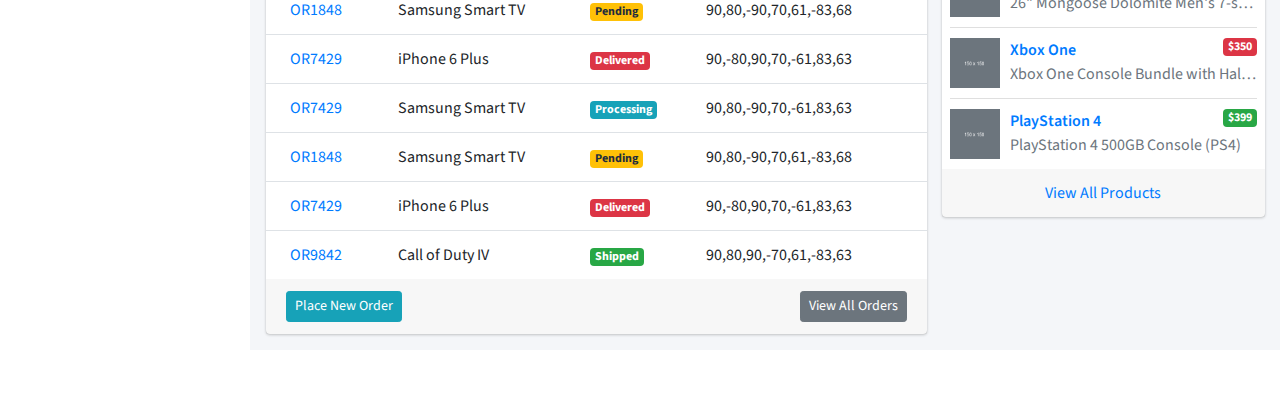
<file: adminasset/index2.html>
<!DOCTYPE html>
<html lang="en">
<head>
  <meta charset="utf-8">
  <meta name="viewport" content="width=device-width, initial-scale=1">
  <meta http-equiv="x-ua-compatible" content="ie=edge">

  <title>AdminLTE 3 | Dashboard 2</title>

  <!-- Font Awesome Icons -->
  <link rel="stylesheet" href="plugins/fontawesome-free/css/all.min.css">
  <!-- overlayScrollbars -->
  <link rel="stylesheet" href="plugins/overlayScrollbars/css/OverlayScrollbars.min.css">
  <!-- Theme style -->
  <link rel="stylesheet" href="dist/css/adminlte.min.css">
  <!-- Google Font: Source Sans Pro -->
  <link href="https://fonts.googleapis.com/css?family=Source+Sans+Pro:300,400,400i,700" rel="stylesheet">
</head>
<body class="hold-transition sidebar-mini layout-fixed layout-navbar-fixed layout-footer-fixed">
<div class="wrapper">
  <!-- Navbar -->
  <nav class="main-header navbar navbar-expand navbar-white navbar-light">
    <!-- Left navbar links -->
    <ul class="navbar-nav">
      <li class="nav-item">
        <a class="nav-link" data-widget="pushmenu" href="#"><i class="fas fa-bars"></i></a>
      </li>
      <li class="nav-item d-none d-sm-inline-block">
        <a href="index3.html" class="nav-link">Home</a>
      </li>
      <li class="nav-item d-none d-sm-inline-block">
        <a href="#" class="nav-link">Contact</a>
      </li>
    </ul>

    <!-- SEARCH FORM -->
    <form class="form-inline ml-3">
      <div class="input-group input-group-sm">
        <input class="form-control form-control-navbar" type="search" placeholder="Search" aria-label="Search">
        <div class="input-group-append">
          <button class="btn btn-navbar" type="submit">
            <i class="fas fa-search"></i>
          </button>
        </div>
      </div>
    </form>

    <!-- Right navbar links -->
    <ul class="navbar-nav ml-auto">
      <!-- Messages Dropdown Menu -->
      <li class="nav-item dropdown">
        <a class="nav-link" data-toggle="dropdown" href="#">
          <i class="far fa-comments"></i>
          <span class="badge badge-danger navbar-badge">3</span>
        </a>
        <div class="dropdown-menu dropdown-menu-lg dropdown-menu-right">
          <a href="#" class="dropdown-item">
            <!-- Message Start -->
            <div class="media">
              <img src="dist/img/user1-128x128.jpg" alt="User Avatar" class="img-size-50 mr-3 img-circle">
              <div class="media-body">
                <h3 class="dropdown-item-title">
                  Brad Diesel
                  <span class="float-right text-sm text-danger"><i class="fas fa-star"></i></span>
                </h3>
                <p class="text-sm">Call me whenever you can...</p>
                <p class="text-sm text-muted"><i class="far fa-clock mr-1"></i> 4 Hours Ago</p>
              </div>
            </div>
            <!-- Message End -->
          </a>
          <div class="dropdown-divider"></div>
          <a href="#" class="dropdown-item">
            <!-- Message Start -->
            <div class="media">
              <img src="dist/img/user8-128x128.jpg" alt="User Avatar" class="img-size-50 img-circle mr-3">
              <div class="media-body">
                <h3 class="dropdown-item-title">
                  John Pierce
                  <span class="float-right text-sm text-muted"><i class="fas fa-star"></i></span>
                </h3>
                <p class="text-sm">I got your message bro</p>
                <p class="text-sm text-muted"><i class="far fa-clock mr-1"></i> 4 Hours Ago</p>
              </div>
            </div>
            <!-- Message End -->
          </a>
          <div class="dropdown-divider"></div>
          <a href="#" class="dropdown-item">
            <!-- Message Start -->
            <div class="media">
              <img src="dist/img/user3-128x128.jpg" alt="User Avatar" class="img-size-50 img-circle mr-3">
              <div class="media-body">
                <h3 class="dropdown-item-title">
                  Nora Silvester
                  <span class="float-right text-sm text-warning"><i class="fas fa-star"></i></span>
                </h3>
                <p class="text-sm">The subject goes here</p>
                <p class="text-sm text-muted"><i class="far fa-clock mr-1"></i> 4 Hours Ago</p>
              </div>
            </div>
            <!-- Message End -->
          </a>
          <div class="dropdown-divider"></div>
          <a href="#" class="dropdown-item dropdown-footer">See All Messages</a>
        </div>
      </li>
      <!-- Notifications Dropdown Menu -->
      <li class="nav-item dropdown">
        <a class="nav-link" data-toggle="dropdown" href="#">
          <i class="far fa-bell"></i>
          <span class="badge badge-warning navbar-badge">15</span>
        </a>
        <div class="dropdown-menu dropdown-menu-lg dropdown-menu-right">
          <span class="dropdown-item dropdown-header">15 Notifications</span>
          <div class="dropdown-divider"></div>
          <a href="#" class="dropdown-item">
            <i class="fas fa-envelope mr-2"></i> 4 new messages
            <span class="float-right text-muted text-sm">3 mins</span>
          </a>
          <div class="dropdown-divider"></div>
          <a href="#" class="dropdown-item">
            <i class="fas fa-users mr-2"></i> 8 friend requests
            <span class="float-right text-muted text-sm">12 hours</span>
          </a>
          <div class="dropdown-divider"></div>
          <a href="#" class="dropdown-item">
            <i class="fas fa-file mr-2"></i> 3 new reports
            <span class="float-right text-muted text-sm">2 days</span>
          </a>
          <div class="dropdown-divider"></div>
          <a href="#" class="dropdown-item dropdown-footer">See All Notifications</a>
        </div>
      </li>
      <li class="nav-item">
        <a class="nav-link" data-widget="control-sidebar" data-slide="true" href="#"><i
            class="fas fa-th-large"></i></a>
      </li>
    </ul>
  </nav>
  <!-- /.navbar -->

  <!-- Main Sidebar Container -->
  <aside class="main-sidebar sidebar-dark-primary elevation-4">
    <!-- Brand Logo -->
    <a href="index3.html" class="brand-link">
      <img src="dist/img/AdminLTELogo.png" alt="AdminLTE Logo" class="brand-image img-circle elevation-3"
           style="opacity: .8">
      <span class="brand-text font-weight-light">AdminLTE 3</span>
    </a>

    <!-- Sidebar -->
    <div class="sidebar">
      <!-- Sidebar user panel (optional) -->
      <div class="user-panel mt-3 pb-3 mb-3 d-flex">
        <div class="image">
          <img src="dist/img/user2-160x160.jpg" class="img-circle elevation-2" alt="User Image">
        </div>
        <div class="info">
          <a href="#" class="d-block">Alexander Pierce</a>
        </div>
      </div>

      <!-- Sidebar Menu -->
      <nav class="mt-2">
        <ul class="nav nav-pills nav-sidebar flex-column" data-widget="treeview" role="menu" data-accordion="false">
          <!-- Add icons to the links using the .nav-icon class
               with font-awesome or any other icon font library -->
          <li class="nav-item has-treeview menu-open">
            <a href="#" class="nav-link active">
              <i class="nav-icon fas fa-tachometer-alt"></i>
              <p>
                Dashboard
                <i class="right fas fa-angle-left"></i>
              </p>
            </a>
            <ul class="nav nav-treeview">
              <li class="nav-item">
                <a href="./index.html" class="nav-link">
                  <i class="far fa-circle nav-icon"></i>
                  <p>Dashboard v1</p>
                </a>
              </li>
              <li class="nav-item">
                <a href="./index2.html" class="nav-link active">
                  <i class="far fa-circle nav-icon"></i>
                  <p>Dashboard v2</p>
                </a>
              </li>
              <li class="nav-item">
                <a href="./index3.html" class="nav-link">
                  <i class="far fa-circle nav-icon"></i>
                  <p>Dashboard v3</p>
                </a>
              </li>
            </ul>
          </li>
          <li class="nav-item">
            <a href="pages/widgets.html" class="nav-link">
              <i class="nav-icon fas fa-th"></i>
              <p>
                Widgets
                <span class="right badge badge-danger">New</span>
              </p>
            </a>
          </li>
          <li class="nav-item has-treeview">
            <a href="#" class="nav-link">
              <i class="nav-icon fas fa-copy"></i>
              <p>
                Layout Options
                <i class="fas fa-angle-left right"></i>
                <span class="badge badge-info right">6</span>
              </p>
            </a>
            <ul class="nav nav-treeview">
              <li class="nav-item">
                <a href="pages/layout/top-nav.html" class="nav-link">
                  <i class="far fa-circle nav-icon"></i>
                  <p>Top Navigation</p>
                </a>
              </li>
              <li class="nav-item">
                <a href="pages/layout/boxed.html" class="nav-link">
                  <i class="far fa-circle nav-icon"></i>
                  <p>Boxed</p>
                </a>
              </li>
              <li class="nav-item">
                <a href="pages/layout/fixed-sidebar.html" class="nav-link">
                  <i class="far fa-circle nav-icon"></i>
                  <p>Fixed Sidebar</p>
                </a>
              </li>
              <li class="nav-item">
                <a href="pages/layout/fixed-topnav.html" class="nav-link">
                  <i class="far fa-circle nav-icon"></i>
                  <p>Fixed Navbar</p>
                </a>
              </li>
              <li class="nav-item">
                <a href="pages/layout/fixed-footer.html" class="nav-link">
                  <i class="far fa-circle nav-icon"></i>
                  <p>Fixed Footer</p>
                </a>
              </li>
              <li class="nav-item">
                <a href="pages/layout/collapsed-sidebar.html" class="nav-link">
                  <i class="far fa-circle nav-icon"></i>
                  <p>Collapsed Sidebar</p>
                </a>
              </li>
            </ul>
          </li>
          <li class="nav-item has-treeview">
            <a href="#" class="nav-link">
              <i class="nav-icon fas fa-chart-pie"></i>
              <p>
                Charts
                <i class="right fas fa-angle-left"></i>
              </p>
            </a>
            <ul class="nav nav-treeview">
              <li class="nav-item">
                <a href="pages/charts/chartjs.html" class="nav-link">
                  <i class="far fa-circle nav-icon"></i>
                  <p>ChartJS</p>
                </a>
              </li>
              <li class="nav-item">
                <a href="pages/charts/flot.html" class="nav-link">
                  <i class="far fa-circle nav-icon"></i>
                  <p>Flot</p>
                </a>
              </li>
              <li class="nav-item">
                <a href="pages/charts/inline.html" class="nav-link">
                  <i class="far fa-circle nav-icon"></i>
                  <p>Inline</p>
                </a>
              </li>
            </ul>
          </li>
          <li class="nav-item has-treeview">
            <a href="#" class="nav-link">
              <i class="nav-icon fas fa-tree"></i>
              <p>
                UI Elements
                <i class="fas fa-angle-left right"></i>
              </p>
            </a>
            <ul class="nav nav-treeview">
              <li class="nav-item">
                <a href="pages/UI/general.html" class="nav-link">
                  <i class="far fa-circle nav-icon"></i>
                  <p>General</p>
                </a>
              </li>
              <li class="nav-item">
                <a href="pages/UI/icons.html" class="nav-link">
                  <i class="far fa-circle nav-icon"></i>
                  <p>Icons</p>
                </a>
              </li>
              <li class="nav-item">
                <a href="pages/UI/buttons.html" class="nav-link">
                  <i class="far fa-circle nav-icon"></i>
                  <p>Buttons</p>
                </a>
              </li>
              <li class="nav-item">
                <a href="pages/UI/sliders.html" class="nav-link">
                  <i class="far fa-circle nav-icon"></i>
                  <p>Sliders</p>
                </a>
              </li>
              <li class="nav-item">
                <a href="pages/UI/modals.html" class="nav-link">
                  <i class="far fa-circle nav-icon"></i>
                  <p>Modals & Alerts</p>
                </a>
              </li>
              <li class="nav-item">
                <a href="pages/UI/navbar.html" class="nav-link">
                  <i class="far fa-circle nav-icon"></i>
                  <p>Navbar & Tabs</p>
                </a>
              </li>
              <li class="nav-item">
                <a href="pages/UI/timeline.html" class="nav-link">
                  <i class="far fa-circle nav-icon"></i>
                  <p>Timeline</p>
                </a>
              </li>
              <li class="nav-item">
                <a href="pages/UI/ribbons.html" class="nav-link">
                  <i class="far fa-circle nav-icon"></i>
                  <p>Ribbons</p>
                </a>
              </li>
            </ul>
          </li>
          <li class="nav-item has-treeview">
            <a href="#" class="nav-link">
              <i class="nav-icon fas fa-edit"></i>
              <p>
                Forms
                <i class="fas fa-angle-left right"></i>
              </p>
            </a>
            <ul class="nav nav-treeview">
              <li class="nav-item">
                <a href="pages/forms/general.html" class="nav-link">
                  <i class="far fa-circle nav-icon"></i>
                  <p>General Elements</p>
                </a>
              </li>
              <li class="nav-item">
                <a href="pages/forms/advanced.html" class="nav-link">
                  <i class="far fa-circle nav-icon"></i>
                  <p>Advanced Elements</p>
                </a>
              </li>
              <li class="nav-item">
                <a href="pages/forms/editors.html" class="nav-link">
                  <i class="far fa-circle nav-icon"></i>
                  <p>Editors</p>
                </a>
              </li>
            </ul>
          </li>
          <li class="nav-item has-treeview">
            <a href="#" class="nav-link">
              <i class="nav-icon fas fa-table"></i>
              <p>
                Tables
                <i class="fas fa-angle-left right"></i>
              </p>
            </a>
            <ul class="nav nav-treeview">
              <li class="nav-item">
                <a href="pages/tables/simple.html" class="nav-link">
                  <i class="far fa-circle nav-icon"></i>
                  <p>Simple Tables</p>
                </a>
              </li>
              <li class="nav-item">
                <a href="pages/tables/data.html" class="nav-link">
                  <i class="far fa-circle nav-icon"></i>
                  <p>DataTables</p>
                </a>
              </li>
              <li class="nav-item">
                <a href="pages/tables/jsgrid.html" class="nav-link">
                  <i class="far fa-circle nav-icon"></i>
                  <p>jsGrid</p>
                </a>
              </li>
            </ul>
          </li>
          <li class="nav-header">EXAMPLES</li>
          <li class="nav-item">
            <a href="pages/calendar.html" class="nav-link">
              <i class="nav-icon fas fa-calendar-alt"></i>
              <p>
                Calendar
                <span class="badge badge-info right">2</span>
              </p>
            </a>
          </li>
          <li class="nav-item">
            <a href="pages/gallery.html" class="nav-link">
              <i class="nav-icon far fa-image"></i>
              <p>
                Gallery
              </p>
            </a>
          </li>
          <li class="nav-item has-treeview">
            <a href="#" class="nav-link">
              <i class="nav-icon far fa-envelope"></i>
              <p>
                Mailbox
                <i class="fas fa-angle-left right"></i>
              </p>
            </a>
            <ul class="nav nav-treeview">
              <li class="nav-item">
                <a href="pages/mailbox/mailbox.html" class="nav-link">
                  <i class="far fa-circle nav-icon"></i>
                  <p>Inbox</p>
                </a>
              </li>
              <li class="nav-item">
                <a href="pages/mailbox/compose.html" class="nav-link">
                  <i class="far fa-circle nav-icon"></i>
                  <p>Compose</p>
                </a>
              </li>
              <li class="nav-item">
                <a href="pages/mailbox/read-mail.html" class="nav-link">
                  <i class="far fa-circle nav-icon"></i>
                  <p>Read</p>
                </a>
              </li>
            </ul>
          </li>
          <li class="nav-item has-treeview">
            <a href="#" class="nav-link">
              <i class="nav-icon fas fa-book"></i>
              <p>
                Pages
                <i class="fas fa-angle-left right"></i>
              </p>
            </a>
            <ul class="nav nav-treeview">
              <li class="nav-item">
                <a href="pages/examples/invoice.html" class="nav-link">
                  <i class="far fa-circle nav-icon"></i>
                  <p>Invoice</p>
                </a>
              </li>
              <li class="nav-item">
                <a href="pages/examples/profile.html" class="nav-link">
                  <i class="far fa-circle nav-icon"></i>
                  <p>Profile</p>
                </a>
              </li>
              <li class="nav-item">
                <a href="pages/examples/e_commerce.html" class="nav-link">
                  <i class="far fa-circle nav-icon"></i>
                  <p>E-commerce</p>
                </a>
              </li>
              <li class="nav-item">
                <a href="pages/examples/projects.html" class="nav-link">
                  <i class="far fa-circle nav-icon"></i>
                  <p>Projects</p>
                </a>
              </li>
              <li class="nav-item">
                <a href="pages/examples/project_add.html" class="nav-link">
                  <i class="far fa-circle nav-icon"></i>
                  <p>Project Add</p>
                </a>
              </li>
              <li class="nav-item">
                <a href="pages/examples/project_edit.html" class="nav-link">
                  <i class="far fa-circle nav-icon"></i>
                  <p>Project Edit</p>
                </a>
              </li>
              <li class="nav-item">
                <a href="pages/examples/project_detail.html" class="nav-link">
                  <i class="far fa-circle nav-icon"></i>
                  <p>Project Detail</p>
                </a>
              </li>
              <li class="nav-item">
                <a href="pages/examples/contacts.html" class="nav-link">
                  <i class="far fa-circle nav-icon"></i>
                  <p>Contacts</p>
                </a>
              </li>
            </ul>
          </li>
          <li class="nav-item has-treeview">
            <a href="#" class="nav-link">
              <i class="nav-icon far fa-plus-square"></i>
              <p>
                Extras
                <i class="fas fa-angle-left right"></i>
              </p>
            </a>
            <ul class="nav nav-treeview">
              <li class="nav-item">
                <a href="pages/examples/login.html" class="nav-link">
                  <i class="far fa-circle nav-icon"></i>
                  <p>Login</p>
                </a>
              </li>
              <li class="nav-item">
                <a href="pages/examples/register.html" class="nav-link">
                  <i class="far fa-circle nav-icon"></i>
                  <p>Register</p>
                </a>
              </li>
              <li class="nav-item">
                <a href="pages/examples/lockscreen.html" class="nav-link">
                  <i class="far fa-circle nav-icon"></i>
                  <p>Lockscreen</p>
                </a>
              </li>
              <li class="nav-item">
                <a href="pages/examples/legacy-user-menu.html" class="nav-link">
                  <i class="far fa-circle nav-icon"></i>
                  <p>Legacy User Menu</p>
                </a>
              </li>
              <li class="nav-item">
                <a href="pages/examples/language-menu.html" class="nav-link">
                  <i class="far fa-circle nav-icon"></i>
                  <p>Language Menu</p>
                </a>
              </li>
              <li class="nav-item">
                <a href="pages/examples/404.html" class="nav-link">
                  <i class="far fa-circle nav-icon"></i>
                  <p>Error 404</p>
                </a>
              </li>
              <li class="nav-item">
                <a href="pages/examples/500.html" class="nav-link">
                  <i class="far fa-circle nav-icon"></i>
                  <p>Error 500</p>
                </a>
              </li>
              <li class="nav-item">
                <a href="pages/examples/blank.html" class="nav-link">
                  <i class="far fa-circle nav-icon"></i>
                  <p>Blank Page</p>
                </a>
              </li>
              <li class="nav-item">
                <a href="starter.html" class="nav-link">
                  <i class="far fa-circle nav-icon"></i>
                  <p>Starter Page</p>
                </a>
              </li>
            </ul>
          </li>
          <li class="nav-header">MISCELLANEOUS</li>
          <li class="nav-item">
            <a href="https://adminlte.io/docs/3.0" class="nav-link">
              <i class="nav-icon fas fa-file"></i>
              <p>Documentation</p>
            </a>
          </li>
          <li class="nav-header">LABELS</li>
          <li class="nav-item">
            <a href="#" class="nav-link">
              <i class="nav-icon far fa-circle text-danger"></i>
              <p class="text">Important</p>
            </a>
          </li>
          <li class="nav-item">
            <a href="#" class="nav-link">
              <i class="nav-icon far fa-circle text-warning"></i>
              <p>Warning</p>
            </a>
          </li>
          <li class="nav-item">
            <a href="#" class="nav-link">
              <i class="nav-icon far fa-circle text-info"></i>
              <p>Informational</p>
            </a>
          </li>
        </ul>
      </nav>
      <!-- /.sidebar-menu -->
    </div>
    <!-- /.sidebar -->
  </aside>

  <!-- Content Wrapper. Contains page content -->
  <div class="content-wrapper">
    <!-- Content Header (Page header) -->
    <div class="content-header">
      <div class="container-fluid">
        <div class="row mb-2">
          <div class="col-sm-6">
            <h1 class="m-0 text-dark">Dashboard v2</h1>
          </div><!-- /.col -->
          <div class="col-sm-6">
            <ol class="breadcrumb float-sm-right">
              <li class="breadcrumb-item"><a href="#">Home</a></li>
              <li class="breadcrumb-item active">Dashboard v2</li>
            </ol>
          </div><!-- /.col -->
        </div><!-- /.row -->
      </div><!-- /.container-fluid -->
    </div>
    <!-- /.content-header -->

    <!-- Main content -->
    <section class="content">
      <div class="container-fluid">
        <!-- Info boxes -->
        <div class="row">
          <div class="col-12 col-sm-6 col-md-3">
            <div class="info-box">
              <span class="info-box-icon bg-info elevation-1"><i class="fas fa-cog"></i></span>

              <div class="info-box-content">
                <span class="info-box-text">CPU Traffic</span>
                <span class="info-box-number">
                  10
                  <small>%</small>
                </span>
              </div>
              <!-- /.info-box-content -->
            </div>
            <!-- /.info-box -->
          </div>
          <!-- /.col -->
          <div class="col-12 col-sm-6 col-md-3">
            <div class="info-box mb-3">
              <span class="info-box-icon bg-danger elevation-1"><i class="fas fa-thumbs-up"></i></span>

              <div class="info-box-content">
                <span class="info-box-text">Likes</span>
                <span class="info-box-number">41,410</span>
              </div>
              <!-- /.info-box-content -->
            </div>
            <!-- /.info-box -->
          </div>
          <!-- /.col -->

          <!-- fix for small devices only -->
          <div class="clearfix hidden-md-up"></div>

          <div class="col-12 col-sm-6 col-md-3">
            <div class="info-box mb-3">
              <span class="info-box-icon bg-success elevation-1"><i class="fas fa-shopping-cart"></i></span>

              <div class="info-box-content">
                <span class="info-box-text">Sales</span>
                <span class="info-box-number">760</span>
              </div>
              <!-- /.info-box-content -->
            </div>
            <!-- /.info-box -->
          </div>
          <!-- /.col -->
          <div class="col-12 col-sm-6 col-md-3">
            <div class="info-box mb-3">
              <span class="info-box-icon bg-warning elevation-1"><i class="fas fa-users"></i></span>

              <div class="info-box-content">
                <span class="info-box-text">New Members</span>
                <span class="info-box-number">2,000</span>
              </div>
              <!-- /.info-box-content -->
            </div>
            <!-- /.info-box -->
          </div>
          <!-- /.col -->
        </div>
        <!-- /.row -->

        <div class="row">
          <div class="col-md-12">
            <div class="card">
              <div class="card-header">
                <h5 class="card-title">Monthly Recap Report</h5>

                <div class="card-tools">
                  <button type="button" class="btn btn-tool" data-card-widget="collapse">
                    <i class="fas fa-minus"></i>
                  </button>
                  <div class="btn-group">
                    <button type="button" class="btn btn-tool dropdown-toggle" data-toggle="dropdown">
                      <i class="fas fa-wrench"></i>
                    </button>
                    <div class="dropdown-menu dropdown-menu-right" role="menu">
                      <a href="#" class="dropdown-item">Action</a>
                      <a href="#" class="dropdown-item">Another action</a>
                      <a href="#" class="dropdown-item">Something else here</a>
                      <a class="dropdown-divider"></a>
                      <a href="#" class="dropdown-item">Separated link</a>
                    </div>
                  </div>
                  <button type="button" class="btn btn-tool" data-card-widget="remove">
                    <i class="fas fa-times"></i>
                  </button>
                </div>
              </div>
              <!-- /.card-header -->
              <div class="card-body">
                <div class="row">
                  <div class="col-md-8">
                    <p class="text-center">
                      <strong>Sales: 1 Jan, 2014 - 30 Jul, 2014</strong>
                    </p>

                    <div class="chart">
                      <!-- Sales Chart Canvas -->
                      <canvas id="salesChart" height="180" style="height: 180px;"></canvas>
                    </div>
                    <!-- /.chart-responsive -->
                  </div>
                  <!-- /.col -->
                  <div class="col-md-4">
                    <p class="text-center">
                      <strong>Goal Completion</strong>
                    </p>

                    <div class="progress-group">
                      Add Products to Cart
                      <span class="float-right"><b>160</b>/200</span>
                      <div class="progress progress-sm">
                        <div class="progress-bar bg-primary" style="width: 80%"></div>
                      </div>
                    </div>
                    <!-- /.progress-group -->

                    <div class="progress-group">
                      Complete Purchase
                      <span class="float-right"><b>310</b>/400</span>
                      <div class="progress progress-sm">
                        <div class="progress-bar bg-danger" style="width: 75%"></div>
                      </div>
                    </div>

                    <!-- /.progress-group -->
                    <div class="progress-group">
                      <span class="progress-text">Visit Premium Page</span>
                      <span class="float-right"><b>480</b>/800</span>
                      <div class="progress progress-sm">
                        <div class="progress-bar bg-success" style="width: 60%"></div>
                      </div>
                    </div>

                    <!-- /.progress-group -->
                    <div class="progress-group">
                      Send Inquiries
                      <span class="float-right"><b>250</b>/500</span>
                      <div class="progress progress-sm">
                        <div class="progress-bar bg-warning" style="width: 50%"></div>
                      </div>
                    </div>
                    <!-- /.progress-group -->
                  </div>
                  <!-- /.col -->
                </div>
                <!-- /.row -->
              </div>
              <!-- ./card-body -->
              <div class="card-footer">
                <div class="row">
                  <div class="col-sm-3 col-6">
                    <div class="description-block border-right">
                      <span class="description-percentage text-success"><i class="fas fa-caret-up"></i> 17%</span>
                      <h5 class="description-header">$35,210.43</h5>
                      <span class="description-text">TOTAL REVENUE</span>
                    </div>
                    <!-- /.description-block -->
                  </div>
                  <!-- /.col -->
                  <div class="col-sm-3 col-6">
                    <div class="description-block border-right">
                      <span class="description-percentage text-warning"><i class="fas fa-caret-left"></i> 0%</span>
                      <h5 class="description-header">$10,390.90</h5>
                      <span class="description-text">TOTAL COST</span>
                    </div>
                    <!-- /.description-block -->
                  </div>
                  <!-- /.col -->
                  <div class="col-sm-3 col-6">
                    <div class="description-block border-right">
                      <span class="description-percentage text-success"><i class="fas fa-caret-up"></i> 20%</span>
                      <h5 class="description-header">$24,813.53</h5>
                      <span class="description-text">TOTAL PROFIT</span>
                    </div>
                    <!-- /.description-block -->
                  </div>
                  <!-- /.col -->
                  <div class="col-sm-3 col-6">
                    <div class="description-block">
                      <span class="description-percentage text-danger"><i class="fas fa-caret-down"></i> 18%</span>
                      <h5 class="description-header">1200</h5>
                      <span class="description-text">GOAL COMPLETIONS</span>
                    </div>
                    <!-- /.description-block -->
                  </div>
                </div>
                <!-- /.row -->
              </div>
              <!-- /.card-footer -->
            </div>
            <!-- /.card -->
          </div>
          <!-- /.col -->
        </div>
        <!-- /.row -->

        <!-- Main row -->
        <div class="row">
          <!-- Left col -->
          <div class="col-md-8">
            <!-- MAP & BOX PANE -->
            <div class="card">
              <div class="card-header">
                <h3 class="card-title">Visitors Report</h3>

                <div class="card-tools">
                  <button type="button" class="btn btn-tool" data-card-widget="collapse">
                    <i class="fas fa-minus"></i>
                  </button>
                  <button type="button" class="btn btn-tool" data-card-widget="remove">
                    <i class="fas fa-times"></i>
                  </button>
                </div>
              </div>
              <!-- /.card-header -->
              <div class="card-body p-0">
                <div class="d-md-flex">
                  <div class="p-1 flex-fill" style="overflow: hidden">
                    <!-- Map will be created here -->
                    <div id="world-map-markers" style="height: 325px; overflow: hidden">
                      <div class="map"></div>
                    </div>
                  </div>
                  <div class="card-pane-right bg-success pt-2 pb-2 pl-4 pr-4">
                    <div class="description-block mb-4">
                      <div class="sparkbar pad" data-color="#fff">90,70,90,70,75,80,70</div>
                      <h5 class="description-header">8390</h5>
                      <span class="description-text">Visits</span>
                    </div>
                    <!-- /.description-block -->
                    <div class="description-block mb-4">
                      <div class="sparkbar pad" data-color="#fff">90,50,90,70,61,83,63</div>
                      <h5 class="description-header">30%</h5>
                      <span class="description-text">Referrals</span>
                    </div>
                    <!-- /.description-block -->
                    <div class="description-block">
                      <div class="sparkbar pad" data-color="#fff">90,50,90,70,61,83,63</div>
                      <h5 class="description-header">70%</h5>
                      <span class="description-text">Organic</span>
                    </div>
                    <!-- /.description-block -->
                  </div><!-- /.card-pane-right -->
                </div><!-- /.d-md-flex -->
              </div>
              <!-- /.card-body -->
            </div>
            <!-- /.card -->
            <div class="row">
              <div class="col-md-6">
                <!-- DIRECT CHAT -->
                <div class="card direct-chat direct-chat-warning">
                  <div class="card-header">
                    <h3 class="card-title">Direct Chat</h3>

                    <div class="card-tools">
                      <span data-toggle="tooltip" title="3 New Messages" class="badge badge-warning">3</span>
                      <button type="button" class="btn btn-tool" data-card-widget="collapse"><i class="fas fa-minus"></i>
                      </button>
                      <button type="button" class="btn btn-tool" data-toggle="tooltip" title="Contacts"
                              data-widget="chat-pane-toggle">
                        <i class="fas fa-comments"></i></button>
                      <button type="button" class="btn btn-tool" data-card-widget="remove"><i class="fas fa-times"></i>
                      </button>
                    </div>
                  </div>
                  <!-- /.card-header -->
                  <div class="card-body">
                    <!-- Conversations are loaded here -->
                    <div class="direct-chat-messages">
                      <!-- Message. Default to the left -->
                      <div class="direct-chat-msg">
                        <div class="direct-chat-infos clearfix">
                          <span class="direct-chat-name float-left">Alexander Pierce</span>
                          <span class="direct-chat-timestamp float-right">23 Jan 2:00 pm</span>
                        </div>
                        <!-- /.direct-chat-infos -->
                        <img class="direct-chat-img" src="dist/img/user1-128x128.jpg" alt="message user image">
                        <!-- /.direct-chat-img -->
                        <div class="direct-chat-text">
                          Is this template really for free? That's unbelievable!
                        </div>
                        <!-- /.direct-chat-text -->
                      </div>
                      <!-- /.direct-chat-msg -->

                      <!-- Message to the right -->
                      <div class="direct-chat-msg right">
                        <div class="direct-chat-infos clearfix">
                          <span class="direct-chat-name float-right">Sarah Bullock</span>
                          <span class="direct-chat-timestamp float-left">23 Jan 2:05 pm</span>
                        </div>
                        <!-- /.direct-chat-infos -->
                        <img class="direct-chat-img" src="dist/img/user3-128x128.jpg" alt="message user image">
                        <!-- /.direct-chat-img -->
                        <div class="direct-chat-text">
                          You better believe it!
                        </div>
                        <!-- /.direct-chat-text -->
                      </div>
                      <!-- /.direct-chat-msg -->

                      <!-- Message. Default to the left -->
                      <div class="direct-chat-msg">
                        <div class="direct-chat-infos clearfix">
                          <span class="direct-chat-name float-left">Alexander Pierce</span>
                          <span class="direct-chat-timestamp float-right">23 Jan 5:37 pm</span>
                        </div>
                        <!-- /.direct-chat-infos -->
                        <img class="direct-chat-img" src="dist/img/user1-128x128.jpg" alt="message user image">
                        <!-- /.direct-chat-img -->
                        <div class="direct-chat-text">
                          Working with AdminLTE on a great new app! Wanna join?
                        </div>
                        <!-- /.direct-chat-text -->
                      </div>
                      <!-- /.direct-chat-msg -->

                      <!-- Message to the right -->
                      <div class="direct-chat-msg right">
                        <div class="direct-chat-infos clearfix">
                          <span class="direct-chat-name float-right">Sarah Bullock</span>
                          <span class="direct-chat-timestamp float-left">23 Jan 6:10 pm</span>
                        </div>
                        <!-- /.direct-chat-infos -->
                        <img class="direct-chat-img" src="dist/img/user3-128x128.jpg" alt="message user image">
                        <!-- /.direct-chat-img -->
                        <div class="direct-chat-text">
                          I would love to.
                        </div>
                        <!-- /.direct-chat-text -->
                      </div>
                      <!-- /.direct-chat-msg -->

                    </div>
                    <!--/.direct-chat-messages-->

                    <!-- Contacts are loaded here -->
                    <div class="direct-chat-contacts">
                      <ul class="contacts-list">
                        <li>
                          <a href="#">
                            <img class="contacts-list-img" src="dist/img/user1-128x128.jpg">

                            <div class="contacts-list-info">
                              <span class="contacts-list-name">
                                Count Dracula
                                <small class="contacts-list-date float-right">2/28/2015</small>
                              </span>
                              <span class="contacts-list-msg">How have you been? I was...</span>
                            </div>
                            <!-- /.contacts-list-info -->
                          </a>
                        </li>
                        <!-- End Contact Item -->
                        <li>
                          <a href="#">
                            <img class="contacts-list-img" src="dist/img/user7-128x128.jpg">

                            <div class="contacts-list-info">
                              <span class="contacts-list-name">
                                Sarah Doe
                                <small class="contacts-list-date float-right">2/23/2015</small>
                              </span>
                              <span class="contacts-list-msg">I will be waiting for...</span>
                            </div>
                            <!-- /.contacts-list-info -->
                          </a>
                        </li>
                        <!-- End Contact Item -->
                        <li>
                          <a href="#">
                            <img class="contacts-list-img" src="dist/img/user3-128x128.jpg">

                            <div class="contacts-list-info">
                              <span class="contacts-list-name">
                                Nadia Jolie
                                <small class="contacts-list-date float-right">2/20/2015</small>
                              </span>
                              <span class="contacts-list-msg">I'll call you back at...</span>
                            </div>
                            <!-- /.contacts-list-info -->
                          </a>
                        </li>
                        <!-- End Contact Item -->
                        <li>
                          <a href="#">
                            <img class="contacts-list-img" src="dist/img/user5-128x128.jpg">

                            <div class="contacts-list-info">
                              <span class="contacts-list-name">
                                Nora S. Vans
                                <small class="contacts-list-date float-right">2/10/2015</small>
                              </span>
                              <span class="contacts-list-msg">Where is your new...</span>
                            </div>
                            <!-- /.contacts-list-info -->
                          </a>
                        </li>
                        <!-- End Contact Item -->
                        <li>
                          <a href="#">
                            <img class="contacts-list-img" src="dist/img/user6-128x128.jpg">

                            <div class="contacts-list-info">
                              <span class="contacts-list-name">
                                John K.
                                <small class="contacts-list-date float-right">1/27/2015</small>
                              </span>
                              <span class="contacts-list-msg">Can I take a look at...</span>
                            </div>
                            <!-- /.contacts-list-info -->
                          </a>
                        </li>
                        <!-- End Contact Item -->
                        <li>
                          <a href="#">
                            <img class="contacts-list-img" src="dist/img/user8-128x128.jpg">

                            <div class="contacts-list-info">
                              <span class="contacts-list-name">
                                Kenneth M.
                                <small class="contacts-list-date float-right">1/4/2015</small>
                              </span>
                              <span class="contacts-list-msg">Never mind I found...</span>
                            </div>
                            <!-- /.contacts-list-info -->
                          </a>
                        </li>
                        <!-- End Contact Item -->
                      </ul>
                      <!-- /.contacts-list -->
                    </div>
                    <!-- /.direct-chat-pane -->
                  </div>
                  <!-- /.card-body -->
                  <div class="card-footer">
                    <form action="#" method="post">
                      <div class="input-group">
                        <input type="text" name="message" placeholder="Type Message ..." class="form-control">
                        <span class="input-group-append">
                          <button type="button" class="btn btn-warning">Send</button>
                        </span>
                      </div>
                    </form>
                  </div>
                  <!-- /.card-footer-->
                </div>
                <!--/.direct-chat -->
              </div>
              <!-- /.col -->

              <div class="col-md-6">
                <!-- USERS LIST -->
                <div class="card">
                  <div class="card-header">
                    <h3 class="card-title">Latest Members</h3>

                    <div class="card-tools">
                      <span class="badge badge-danger">8 New Members</span>
                      <button type="button" class="btn btn-tool" data-card-widget="collapse"><i class="fas fa-minus"></i>
                      </button>
                      <button type="button" class="btn btn-tool" data-card-widget="remove"><i class="fas fa-times"></i>
                      </button>
                    </div>
                  </div>
                  <!-- /.card-header -->
                  <div class="card-body p-0">
                    <ul class="users-list clearfix">
                      <li>
                        <img src="dist/img/user1-128x128.jpg" alt="User Image">
                        <a class="users-list-name" href="#">Alexander Pierce</a>
                        <span class="users-list-date">Today</span>
                      </li>
                      <li>
                        <img src="dist/img/user8-128x128.jpg" alt="User Image">
                        <a class="users-list-name" href="#">Norman</a>
                        <span class="users-list-date">Yesterday</span>
                      </li>
                      <li>
                        <img src="dist/img/user7-128x128.jpg" alt="User Image">
                        <a class="users-list-name" href="#">Jane</a>
                        <span class="users-list-date">12 Jan</span>
                      </li>
                      <li>
                        <img src="dist/img/user6-128x128.jpg" alt="User Image">
                        <a class="users-list-name" href="#">John</a>
                        <span class="users-list-date">12 Jan</span>
                      </li>
                      <li>
                        <img src="dist/img/user2-160x160.jpg" alt="User Image">
                        <a class="users-list-name" href="#">Alexander</a>
                        <span class="users-list-date">13 Jan</span>
                      </li>
                      <li>
                        <img src="dist/img/user5-128x128.jpg" alt="User Image">
                        <a class="users-list-name" href="#">Sarah</a>
                        <span class="users-list-date">14 Jan</span>
                      </li>
                      <li>
                        <img src="dist/img/user4-128x128.jpg" alt="User Image">
                        <a class="users-list-name" href="#">Nora</a>
                        <span class="users-list-date">15 Jan</span>
                      </li>
                      <li>
                        <img src="dist/img/user3-128x128.jpg" alt="User Image">
                        <a class="users-list-name" href="#">Nadia</a>
                        <span class="users-list-date">15 Jan</span>
                      </li>
                    </ul>
                    <!-- /.users-list -->
                  </div>
                  <!-- /.card-body -->
                  <div class="card-footer text-center">
                    <a href="javascript::">View All Users</a>
                  </div>
                  <!-- /.card-footer -->
                </div>
                <!--/.card -->
              </div>
              <!-- /.col -->
            </div>
            <!-- /.row -->

            <!-- TABLE: LATEST ORDERS -->
            <div class="card">
              <div class="card-header border-transparent">
                <h3 class="card-title">Latest Orders</h3>

                <div class="card-tools">
                  <button type="button" class="btn btn-tool" data-card-widget="collapse">
                    <i class="fas fa-minus"></i>
                  </button>
                  <button type="button" class="btn btn-tool" data-card-widget="remove">
                    <i class="fas fa-times"></i>
                  </button>
                </div>
              </div>
              <!-- /.card-header -->
              <div class="card-body p-0">
                <div class="table-responsive">
                  <table class="table m-0">
                    <thead>
                    <tr>
                      <th>Order ID</th>
                      <th>Item</th>
                      <th>Status</th>
                      <th>Popularity</th>
                    </tr>
                    </thead>
                    <tbody>
                    <tr>
                      <td><a href="pages/examples/invoice.html">OR9842</a></td>
                      <td>Call of Duty IV</td>
                      <td><span class="badge badge-success">Shipped</span></td>
                      <td>
                        <div class="sparkbar" data-color="#00a65a" data-height="20">90,80,90,-70,61,-83,63</div>
                      </td>
                    </tr>
                    <tr>
                      <td><a href="pages/examples/invoice.html">OR1848</a></td>
                      <td>Samsung Smart TV</td>
                      <td><span class="badge badge-warning">Pending</span></td>
                      <td>
                        <div class="sparkbar" data-color="#f39c12" data-height="20">90,80,-90,70,61,-83,68</div>
                      </td>
                    </tr>
                    <tr>
                      <td><a href="pages/examples/invoice.html">OR7429</a></td>
                      <td>iPhone 6 Plus</td>
                      <td><span class="badge badge-danger">Delivered</span></td>
                      <td>
                        <div class="sparkbar" data-color="#f56954" data-height="20">90,-80,90,70,-61,83,63</div>
                      </td>
                    </tr>
                    <tr>
                      <td><a href="pages/examples/invoice.html">OR7429</a></td>
                      <td>Samsung Smart TV</td>
                      <td><span class="badge badge-info">Processing</span></td>
                      <td>
                        <div class="sparkbar" data-color="#00c0ef" data-height="20">90,80,-90,70,-61,83,63</div>
                      </td>
                    </tr>
                    <tr>
                      <td><a href="pages/examples/invoice.html">OR1848</a></td>
                      <td>Samsung Smart TV</td>
                      <td><span class="badge badge-warning">Pending</span></td>
                      <td>
                        <div class="sparkbar" data-color="#f39c12" data-height="20">90,80,-90,70,61,-83,68</div>
                      </td>
                    </tr>
                    <tr>
                      <td><a href="pages/examples/invoice.html">OR7429</a></td>
                      <td>iPhone 6 Plus</td>
                      <td><span class="badge badge-danger">Delivered</span></td>
                      <td>
                        <div class="sparkbar" data-color="#f56954" data-height="20">90,-80,90,70,-61,83,63</div>
                      </td>
                    </tr>
                    <tr>
                      <td><a href="pages/examples/invoice.html">OR9842</a></td>
                      <td>Call of Duty IV</td>
                      <td><span class="badge badge-success">Shipped</span></td>
                      <td>
                        <div class="sparkbar" data-color="#00a65a" data-height="20">90,80,90,-70,61,-83,63</div>
                      </td>
                    </tr>
                    </tbody>
                  </table>
                </div>
                <!-- /.table-responsive -->
              </div>
              <!-- /.card-body -->
              <div class="card-footer clearfix">
                <a href="javascript:void(0)" class="btn btn-sm btn-info float-left">Place New Order</a>
                <a href="javascript:void(0)" class="btn btn-sm btn-secondary float-right">View All Orders</a>
              </div>
              <!-- /.card-footer -->
            </div>
            <!-- /.card -->
          </div>
          <!-- /.col -->

          <div class="col-md-4">
            <!-- Info Boxes Style 2 -->
            <div class="info-box mb-3 bg-warning">
              <span class="info-box-icon"><i class="fas fa-tag"></i></span>

              <div class="info-box-content">
                <span class="info-box-text">Inventory</span>
                <span class="info-box-number">5,200</span>
              </div>
              <!-- /.info-box-content -->
            </div>
            <!-- /.info-box -->
            <div class="info-box mb-3 bg-success">
              <span class="info-box-icon"><i class="far fa-heart"></i></span>

              <div class="info-box-content">
                <span class="info-box-text">Mentions</span>
                <span class="info-box-number">92,050</span>
              </div>
              <!-- /.info-box-content -->
            </div>
            <!-- /.info-box -->
            <div class="info-box mb-3 bg-danger">
              <span class="info-box-icon"><i class="fas fa-cloud-download-alt"></i></span>

              <div class="info-box-content">
                <span class="info-box-text">Downloads</span>
                <span class="info-box-number">114,381</span>
              </div>
              <!-- /.info-box-content -->
            </div>
            <!-- /.info-box -->
            <div class="info-box mb-3 bg-info">
              <span class="info-box-icon"><i class="far fa-comment"></i></span>

              <div class="info-box-content">
                <span class="info-box-text">Direct Messages</span>
                <span class="info-box-number">163,921</span>
              </div>
              <!-- /.info-box-content -->
            </div>
            <!-- /.info-box -->

            <div class="card">
              <div class="card-header">
                <h3 class="card-title">Browser Usage</h3>

                <div class="card-tools">
                  <button type="button" class="btn btn-tool" data-card-widget="collapse"><i class="fas fa-minus"></i>
                  </button>
                  <button type="button" class="btn btn-tool" data-card-widget="remove"><i class="fas fa-times"></i>
                  </button>
                </div>
              </div>
              <!-- /.card-header -->
              <div class="card-body">
                <div class="row">
                  <div class="col-md-8">
                    <div class="chart-responsive">
                      <canvas id="pieChart" height="150"></canvas>
                    </div>
                    <!-- ./chart-responsive -->
                  </div>
                  <!-- /.col -->
                  <div class="col-md-4">
                    <ul class="chart-legend clearfix">
                      <li><i class="far fa-circle text-danger"></i> Chrome</li>
                      <li><i class="far fa-circle text-success"></i> IE</li>
                      <li><i class="far fa-circle text-warning"></i> FireFox</li>
                      <li><i class="far fa-circle text-info"></i> Safari</li>
                      <li><i class="far fa-circle text-primary"></i> Opera</li>
                      <li><i class="far fa-circle text-secondary"></i> Navigator</li>
                    </ul>
                  </div>
                  <!-- /.col -->
                </div>
                <!-- /.row -->
              </div>
              <!-- /.card-body -->
              <div class="card-footer bg-white p-0">
                <ul class="nav nav-pills flex-column">
                  <li class="nav-item">
                    <a href="#" class="nav-link">
                      United States of America
                      <span class="float-right text-danger">
                        <i class="fas fa-arrow-down text-sm"></i>
                        12%</span>
                    </a>
                  </li>
                  <li class="nav-item">
                    <a href="#" class="nav-link">
                      India
                      <span class="float-right text-success">
                        <i class="fas fa-arrow-up text-sm"></i> 4%
                      </span>
                    </a>
                  </li>
                  <li class="nav-item">
                    <a href="#" class="nav-link">
                      China
                      <span class="float-right text-warning">
                        <i class="fas fa-arrow-left text-sm"></i> 0%
                      </span>
                    </a>
                  </li>
                </ul>
              </div>
              <!-- /.footer -->
            </div>
            <!-- /.card -->

            <!-- PRODUCT LIST -->
            <div class="card">
              <div class="card-header">
                <h3 class="card-title">Recently Added Products</h3>

                <div class="card-tools">
                  <button type="button" class="btn btn-tool" data-card-widget="collapse">
                    <i class="fas fa-minus"></i>
                  </button>
                  <button type="button" class="btn btn-tool" data-card-widget="remove">
                    <i class="fas fa-times"></i>
                  </button>
                </div>
              </div>
              <!-- /.card-header -->
              <div class="card-body p-0">
                <ul class="products-list product-list-in-card pl-2 pr-2">
                  <li class="item">
                    <div class="product-img">
                      <img src="dist/img/default-150x150.png" alt="Product Image" class="img-size-50">
                    </div>
                    <div class="product-info">
                      <a href="javascript:void(0)" class="product-title">Samsung TV
                        <span class="badge badge-warning float-right">$1800</span></a>
                      <span class="product-description">
                        Samsung 32" 1080p 60Hz LED Smart HDTV.
                      </span>
                    </div>
                  </li>
                  <!-- /.item -->
                  <li class="item">
                    <div class="product-img">
                      <img src="dist/img/default-150x150.png" alt="Product Image" class="img-size-50">
                    </div>
                    <div class="product-info">
                      <a href="javascript:void(0)" class="product-title">Bicycle
                        <span class="badge badge-info float-right">$700</span></a>
                      <span class="product-description">
                        26" Mongoose Dolomite Men's 7-speed, Navy Blue.
                      </span>
                    </div>
                  </li>
                  <!-- /.item -->
                  <li class="item">
                    <div class="product-img">
                      <img src="dist/img/default-150x150.png" alt="Product Image" class="img-size-50">
                    </div>
                    <div class="product-info">
                      <a href="javascript:void(0)" class="product-title">
                        Xbox One <span class="badge badge-danger float-right">
                        $350
                      </span>
                      </a>
                      <span class="product-description">
                        Xbox One Console Bundle with Halo Master Chief Collection.
                      </span>
                    </div>
                  </li>
                  <!-- /.item -->
                  <li class="item">
                    <div class="product-img">
                      <img src="dist/img/default-150x150.png" alt="Product Image" class="img-size-50">
                    </div>
                    <div class="product-info">
                      <a href="javascript:void(0)" class="product-title">PlayStation 4
                        <span class="badge badge-success float-right">$399</span></a>
                      <span class="product-description">
                        PlayStation 4 500GB Console (PS4)
                      </span>
                    </div>
                  </li>
                  <!-- /.item -->
                </ul>
              </div>
              <!-- /.card-body -->
              <div class="card-footer text-center">
                <a href="javascript:void(0)" class="uppercase">View All Products</a>
              </div>
              <!-- /.card-footer -->
            </div>
            <!-- /.card -->
          </div>
          <!-- /.col -->
        </div>
        <!-- /.row -->
      </div><!--/. container-fluid -->
    </section>
    <!-- /.content -->
  </div>
  <!-- /.content-wrapper -->

  <!-- Control Sidebar -->
  <aside class="control-sidebar control-sidebar-dark">
    <!-- Control sidebar content goes here -->
  </aside>
  <!-- /.control-sidebar -->

  <!-- Main Footer -->
  <footer class="main-footer">
    <strong>Copyright &copy; 2014-2019 <a href="http://adminlte.io">AdminLTE.io</a>.</strong>
    All rights reserved.
    <div class="float-right d-none d-sm-inline-block">
      <b>Version</b> 3.0.0-rc.1
    </div>
  </footer>
</div>
<!-- ./wrapper -->

<!-- REQUIRED SCRIPTS -->
<!-- jQuery -->
<script src="plugins/jquery/jquery.min.js"></script>
<!-- Bootstrap -->
<script src="plugins/bootstrap/js/bootstrap.bundle.min.js"></script>
<!-- overlayScrollbars -->
<script src="plugins/overlayScrollbars/js/jquery.overlayScrollbars.min.js"></script>
<!-- AdminLTE App -->
<script src="dist/js/adminlte.js"></script>

<!-- OPTIONAL SCRIPTS -->
<script src="dist/js/demo.js"></script>

<!-- PAGE PLUGINS -->
<!-- jQuery Mapael -->
<script src="plugins/jquery-mousewheel/jquery.mousewheel.js"></script>
<script src="plugins/raphael/raphael.min.js"></script>
<script src="plugins/jquery-mapael/jquery.mapael.min.js"></script>
<script src="plugins/jquery-mapael/maps/world_countries.min.js"></script>
<!-- ChartJS -->
<script src="plugins/chart.js/Chart.min.js"></script>

<!-- PAGE SCRIPTS -->
<script src="dist/js/pages/dashboard2.js"></script>
</body>
</html>
</file>
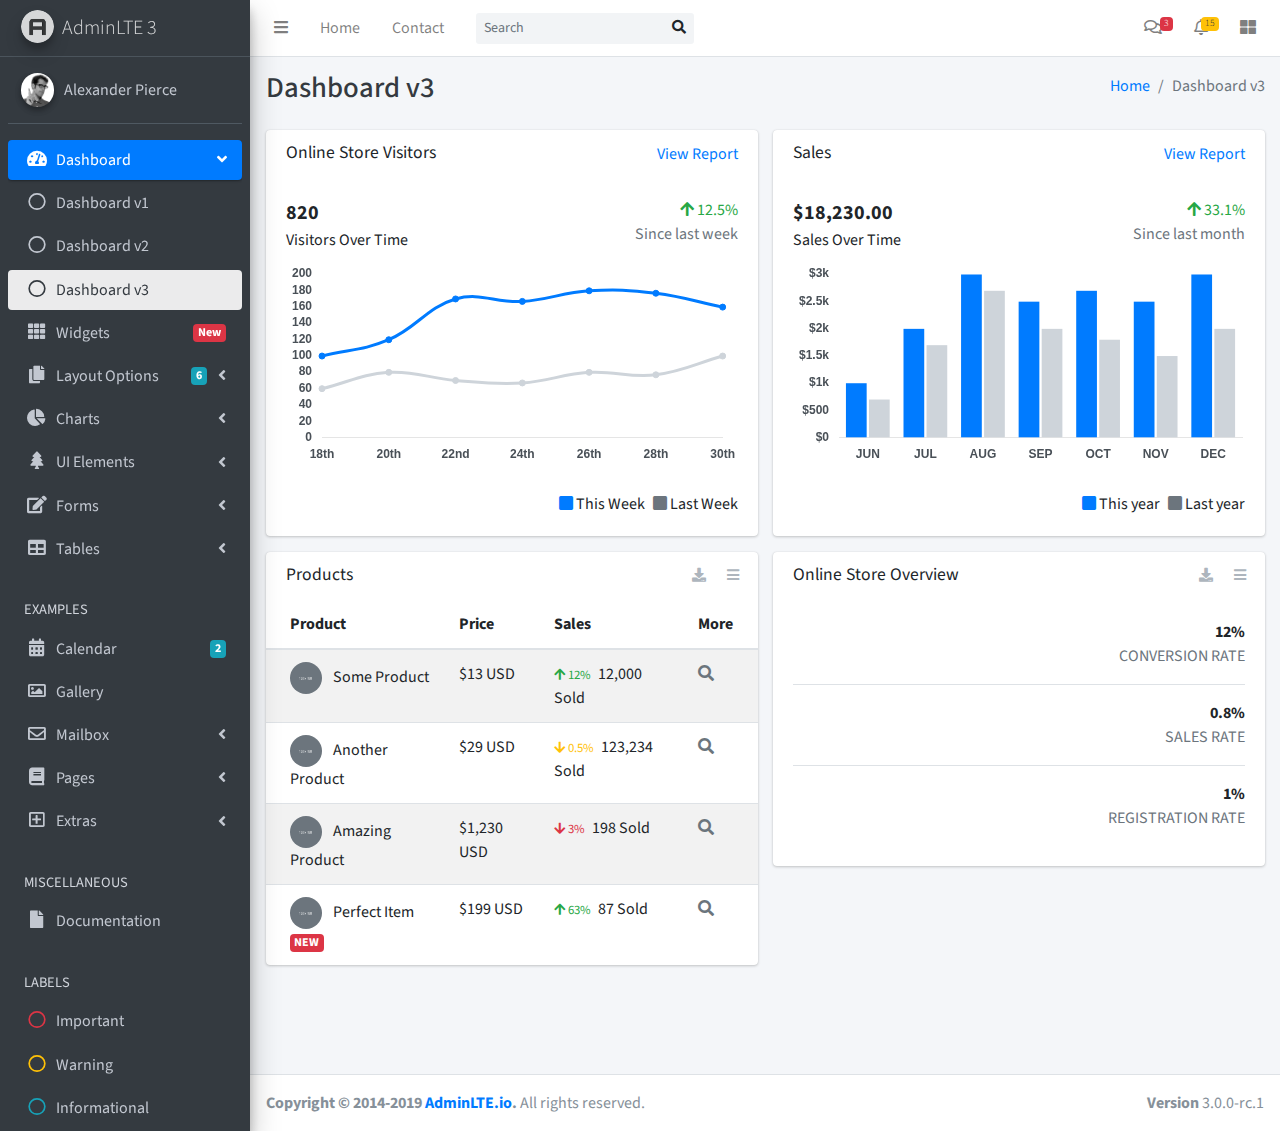
<file: adminasset/index3.html>
<!DOCTYPE html>
<html lang="en">
<head>
  <meta charset="utf-8">
  <meta name="viewport" content="width=device-width, initial-scale=1">
  <meta http-equiv="x-ua-compatible" content="ie=edge">

  <title>AdminLTE 3 | Dashboard 3</title>

  <!-- Font Awesome Icons -->
  <link rel="stylesheet" href="plugins/fontawesome-free/css/all.min.css">
  <!-- IonIcons -->
  <link rel="stylesheet" href="http://code.ionicframework.com/ionicons/2.0.1/css/ionicons.min.css">
  <!-- Theme style -->
  <link rel="stylesheet" href="dist/css/adminlte.min.css">
  <!-- Google Font: Source Sans Pro -->
  <link href="https://fonts.googleapis.com/css?family=Source+Sans+Pro:300,400,400i,700" rel="stylesheet">
</head>
<!--
BODY TAG OPTIONS:
=================
Apply one or more of the following classes to to the body tag
to get the desired effect
|---------------------------------------------------------|
|LAYOUT OPTIONS | sidebar-collapse                        |
|               | sidebar-mini                            |
|---------------------------------------------------------|
-->
<body class="hold-transition sidebar-mini">
<div class="wrapper">
  <!-- Navbar -->
  <nav class="main-header navbar navbar-expand navbar-white navbar-light">
    <!-- Left navbar links -->
    <ul class="navbar-nav">
      <li class="nav-item">
        <a class="nav-link" data-widget="pushmenu" href="#"><i class="fas fa-bars"></i></a>
      </li>
      <li class="nav-item d-none d-sm-inline-block">
        <a href="index3.html" class="nav-link">Home</a>
      </li>
      <li class="nav-item d-none d-sm-inline-block">
        <a href="#" class="nav-link">Contact</a>
      </li>
    </ul>

    <!-- SEARCH FORM -->
    <form class="form-inline ml-3">
      <div class="input-group input-group-sm">
        <input class="form-control form-control-navbar" type="search" placeholder="Search" aria-label="Search">
        <div class="input-group-append">
          <button class="btn btn-navbar" type="submit">
            <i class="fas fa-search"></i>
          </button>
        </div>
      </div>
    </form>

    <!-- Right navbar links -->
    <ul class="navbar-nav ml-auto">
      <!-- Messages Dropdown Menu -->
      <li class="nav-item dropdown">
        <a class="nav-link" data-toggle="dropdown" href="#">
          <i class="far fa-comments"></i>
          <span class="badge badge-danger navbar-badge">3</span>
        </a>
        <div class="dropdown-menu dropdown-menu-lg dropdown-menu-right">
          <a href="#" class="dropdown-item">
            <!-- Message Start -->
            <div class="media">
              <img src="dist/img/user1-128x128.jpg" alt="User Avatar" class="img-size-50 mr-3 img-circle">
              <div class="media-body">
                <h3 class="dropdown-item-title">
                  Brad Diesel
                  <span class="float-right text-sm text-danger"><i class="fas fa-star"></i></span>
                </h3>
                <p class="text-sm">Call me whenever you can...</p>
                <p class="text-sm text-muted"><i class="far fa-clock mr-1"></i> 4 Hours Ago</p>
              </div>
            </div>
            <!-- Message End -->
          </a>
          <div class="dropdown-divider"></div>
          <a href="#" class="dropdown-item">
            <!-- Message Start -->
            <div class="media">
              <img src="dist/img/user8-128x128.jpg" alt="User Avatar" class="img-size-50 img-circle mr-3">
              <div class="media-body">
                <h3 class="dropdown-item-title">
                  John Pierce
                  <span class="float-right text-sm text-muted"><i class="fas fa-star"></i></span>
                </h3>
                <p class="text-sm">I got your message bro</p>
                <p class="text-sm text-muted"><i class="far fa-clock mr-1"></i> 4 Hours Ago</p>
              </div>
            </div>
            <!-- Message End -->
          </a>
          <div class="dropdown-divider"></div>
          <a href="#" class="dropdown-item">
            <!-- Message Start -->
            <div class="media">
              <img src="dist/img/user3-128x128.jpg" alt="User Avatar" class="img-size-50 img-circle mr-3">
              <div class="media-body">
                <h3 class="dropdown-item-title">
                  Nora Silvester
                  <span class="float-right text-sm text-warning"><i class="fas fa-star"></i></span>
                </h3>
                <p class="text-sm">The subject goes here</p>
                <p class="text-sm text-muted"><i class="far fa-clock mr-1"></i> 4 Hours Ago</p>
              </div>
            </div>
            <!-- Message End -->
          </a>
          <div class="dropdown-divider"></div>
          <a href="#" class="dropdown-item dropdown-footer">See All Messages</a>
        </div>
      </li>
      <!-- Notifications Dropdown Menu -->
      <li class="nav-item dropdown">
        <a class="nav-link" data-toggle="dropdown" href="#">
          <i class="far fa-bell"></i>
          <span class="badge badge-warning navbar-badge">15</span>
        </a>
        <div class="dropdown-menu dropdown-menu-lg dropdown-menu-right">
          <span class="dropdown-item dropdown-header">15 Notifications</span>
          <div class="dropdown-divider"></div>
          <a href="#" class="dropdown-item">
            <i class="fas fa-envelope mr-2"></i> 4 new messages
            <span class="float-right text-muted text-sm">3 mins</span>
          </a>
          <div class="dropdown-divider"></div>
          <a href="#" class="dropdown-item">
            <i class="fas fa-users mr-2"></i> 8 friend requests
            <span class="float-right text-muted text-sm">12 hours</span>
          </a>
          <div class="dropdown-divider"></div>
          <a href="#" class="dropdown-item">
            <i class="fas fa-file mr-2"></i> 3 new reports
            <span class="float-right text-muted text-sm">2 days</span>
          </a>
          <div class="dropdown-divider"></div>
          <a href="#" class="dropdown-item dropdown-footer">See All Notifications</a>
        </div>
      </li>
      <li class="nav-item">
        <a class="nav-link" data-widget="control-sidebar" data-slide="true" href="#"><i
            class="fas fa-th-large"></i></a>
      </li>
    </ul>
  </nav>
  <!-- /.navbar -->

  <!-- Main Sidebar Container -->
  <aside class="main-sidebar sidebar-dark-primary elevation-4">
    <!-- Brand Logo -->
    <a href="index3.html" class="brand-link">
      <img src="dist/img/AdminLTELogo.png" alt="AdminLTE Logo" class="brand-image img-circle elevation-3"
           style="opacity: .8">
      <span class="brand-text font-weight-light">AdminLTE 3</span>
    </a>

    <!-- Sidebar -->
    <div class="sidebar">
      <!-- Sidebar user panel (optional) -->
      <div class="user-panel mt-3 pb-3 mb-3 d-flex">
        <div class="image">
          <img src="dist/img/user2-160x160.jpg" class="img-circle elevation-2" alt="User Image">
        </div>
        <div class="info">
          <a href="#" class="d-block">Alexander Pierce</a>
        </div>
      </div>

      <!-- Sidebar Menu -->
      <nav class="mt-2">
        <ul class="nav nav-pills nav-sidebar flex-column" data-widget="treeview" role="menu" data-accordion="false">
          <!-- Add icons to the links using the .nav-icon class
               with font-awesome or any other icon font library -->
          <li class="nav-item has-treeview menu-open">
            <a href="#" class="nav-link active">
              <i class="nav-icon fas fa-tachometer-alt"></i>
              <p>
                Dashboard
                <i class="right fas fa-angle-left"></i>
              </p>
            </a>
            <ul class="nav nav-treeview">
              <li class="nav-item">
                <a href="./index.html" class="nav-link">
                  <i class="far fa-circle nav-icon"></i>
                  <p>Dashboard v1</p>
                </a>
              </li>
              <li class="nav-item">
                <a href="./index2.html" class="nav-link">
                  <i class="far fa-circle nav-icon"></i>
                  <p>Dashboard v2</p>
                </a>
              </li>
              <li class="nav-item">
                <a href="./index3.html" class="nav-link active">
                  <i class="far fa-circle nav-icon"></i>
                  <p>Dashboard v3</p>
                </a>
              </li>
            </ul>
          </li>
          <li class="nav-item">
            <a href="pages/widgets.html" class="nav-link">
              <i class="nav-icon fas fa-th"></i>
              <p>
                Widgets
                <span class="right badge badge-danger">New</span>
              </p>
            </a>
          </li>
          <li class="nav-item has-treeview">
            <a href="#" class="nav-link">
              <i class="nav-icon fas fa-copy"></i>
              <p>
                Layout Options
                <i class="fas fa-angle-left right"></i>
                <span class="badge badge-info right">6</span>
              </p>
            </a>
            <ul class="nav nav-treeview">
              <li class="nav-item">
                <a href="pages/layout/top-nav.html" class="nav-link">
                  <i class="far fa-circle nav-icon"></i>
                  <p>Top Navigation</p>
                </a>
              </li>
              <li class="nav-item">
                <a href="pages/layout/boxed.html" class="nav-link">
                  <i class="far fa-circle nav-icon"></i>
                  <p>Boxed</p>
                </a>
              </li>
              <li class="nav-item">
                <a href="pages/layout/fixed-sidebar.html" class="nav-link">
                  <i class="far fa-circle nav-icon"></i>
                  <p>Fixed Sidebar</p>
                </a>
              </li>
              <li class="nav-item">
                <a href="pages/layout/fixed-topnav.html" class="nav-link">
                  <i class="far fa-circle nav-icon"></i>
                  <p>Fixed Navbar</p>
                </a>
              </li>
              <li class="nav-item">
                <a href="pages/layout/fixed-footer.html" class="nav-link">
                  <i class="far fa-circle nav-icon"></i>
                  <p>Fixed Footer</p>
                </a>
              </li>
              <li class="nav-item">
                <a href="pages/layout/collapsed-sidebar.html" class="nav-link">
                  <i class="far fa-circle nav-icon"></i>
                  <p>Collapsed Sidebar</p>
                </a>
              </li>
            </ul>
          </li>
          <li class="nav-item has-treeview">
            <a href="#" class="nav-link">
              <i class="nav-icon fas fa-chart-pie"></i>
              <p>
                Charts
                <i class="right fas fa-angle-left"></i>
              </p>
            </a>
            <ul class="nav nav-treeview">
              <li class="nav-item">
                <a href="pages/charts/chartjs.html" class="nav-link">
                  <i class="far fa-circle nav-icon"></i>
                  <p>ChartJS</p>
                </a>
              </li>
              <li class="nav-item">
                <a href="pages/charts/flot.html" class="nav-link">
                  <i class="far fa-circle nav-icon"></i>
                  <p>Flot</p>
                </a>
              </li>
              <li class="nav-item">
                <a href="pages/charts/inline.html" class="nav-link">
                  <i class="far fa-circle nav-icon"></i>
                  <p>Inline</p>
                </a>
              </li>
            </ul>
          </li>
          <li class="nav-item has-treeview">
            <a href="#" class="nav-link">
              <i class="nav-icon fas fa-tree"></i>
              <p>
                UI Elements
                <i class="fas fa-angle-left right"></i>
              </p>
            </a>
            <ul class="nav nav-treeview">
              <li class="nav-item">
                <a href="pages/UI/general.html" class="nav-link">
                  <i class="far fa-circle nav-icon"></i>
                  <p>General</p>
                </a>
              </li>
              <li class="nav-item">
                <a href="pages/UI/icons.html" class="nav-link">
                  <i class="far fa-circle nav-icon"></i>
                  <p>Icons</p>
                </a>
              </li>
              <li class="nav-item">
                <a href="pages/UI/buttons.html" class="nav-link">
                  <i class="far fa-circle nav-icon"></i>
                  <p>Buttons</p>
                </a>
              </li>
              <li class="nav-item">
                <a href="pages/UI/sliders.html" class="nav-link">
                  <i class="far fa-circle nav-icon"></i>
                  <p>Sliders</p>
                </a>
              </li>
              <li class="nav-item">
                <a href="pages/UI/modals.html" class="nav-link">
                  <i class="far fa-circle nav-icon"></i>
                  <p>Modals & Alerts</p>
                </a>
              </li>
              <li class="nav-item">
                <a href="pages/UI/navbar.html" class="nav-link">
                  <i class="far fa-circle nav-icon"></i>
                  <p>Navbar & Tabs</p>
                </a>
              </li>
              <li class="nav-item">
                <a href="pages/UI/timeline.html" class="nav-link">
                  <i class="far fa-circle nav-icon"></i>
                  <p>Timeline</p>
                </a>
              </li>
              <li class="nav-item">
                <a href="pages/UI/ribbons.html" class="nav-link">
                  <i class="far fa-circle nav-icon"></i>
                  <p>Ribbons</p>
                </a>
              </li>
            </ul>
          </li>
          <li class="nav-item has-treeview">
            <a href="#" class="nav-link">
              <i class="nav-icon fas fa-edit"></i>
              <p>
                Forms
                <i class="fas fa-angle-left right"></i>
              </p>
            </a>
            <ul class="nav nav-treeview">
              <li class="nav-item">
                <a href="pages/forms/general.html" class="nav-link">
                  <i class="far fa-circle nav-icon"></i>
                  <p>General Elements</p>
                </a>
              </li>
              <li class="nav-item">
                <a href="pages/forms/advanced.html" class="nav-link">
                  <i class="far fa-circle nav-icon"></i>
                  <p>Advanced Elements</p>
                </a>
              </li>
              <li class="nav-item">
                <a href="pages/forms/editors.html" class="nav-link">
                  <i class="far fa-circle nav-icon"></i>
                  <p>Editors</p>
                </a>
              </li>
            </ul>
          </li>
          <li class="nav-item has-treeview">
            <a href="#" class="nav-link">
              <i class="nav-icon fas fa-table"></i>
              <p>
                Tables
                <i class="fas fa-angle-left right"></i>
              </p>
            </a>
            <ul class="nav nav-treeview">
              <li class="nav-item">
                <a href="pages/tables/simple.html" class="nav-link">
                  <i class="far fa-circle nav-icon"></i>
                  <p>Simple Tables</p>
                </a>
              </li>
              <li class="nav-item">
                <a href="pages/tables/data.html" class="nav-link">
                  <i class="far fa-circle nav-icon"></i>
                  <p>DataTables</p>
                </a>
              </li>
              <li class="nav-item">
                <a href="pages/tables/jsgrid.html" class="nav-link">
                  <i class="far fa-circle nav-icon"></i>
                  <p>jsGrid</p>
                </a>
              </li>
            </ul>
          </li>
          <li class="nav-header">EXAMPLES</li>
          <li class="nav-item">
            <a href="pages/calendar.html" class="nav-link">
              <i class="nav-icon fas fa-calendar-alt"></i>
              <p>
                Calendar
                <span class="badge badge-info right">2</span>
              </p>
            </a>
          </li>
          <li class="nav-item">
            <a href="pages/gallery.html" class="nav-link">
              <i class="nav-icon far fa-image"></i>
              <p>
                Gallery
              </p>
            </a>
          </li>
          <li class="nav-item has-treeview">
            <a href="#" class="nav-link">
              <i class="nav-icon far fa-envelope"></i>
              <p>
                Mailbox
                <i class="fas fa-angle-left right"></i>
              </p>
            </a>
            <ul class="nav nav-treeview">
              <li class="nav-item">
                <a href="pages/mailbox/mailbox.html" class="nav-link">
                  <i class="far fa-circle nav-icon"></i>
                  <p>Inbox</p>
                </a>
              </li>
              <li class="nav-item">
                <a href="pages/mailbox/compose.html" class="nav-link">
                  <i class="far fa-circle nav-icon"></i>
                  <p>Compose</p>
                </a>
              </li>
              <li class="nav-item">
                <a href="pages/mailbox/read-mail.html" class="nav-link">
                  <i class="far fa-circle nav-icon"></i>
                  <p>Read</p>
                </a>
              </li>
            </ul>
          </li>
          <li class="nav-item has-treeview">
            <a href="#" class="nav-link">
              <i class="nav-icon fas fa-book"></i>
              <p>
                Pages
                <i class="fas fa-angle-left right"></i>
              </p>
            </a>
            <ul class="nav nav-treeview">
              <li class="nav-item">
                <a href="pages/examples/invoice.html" class="nav-link">
                  <i class="far fa-circle nav-icon"></i>
                  <p>Invoice</p>
                </a>
              </li>
              <li class="nav-item">
                <a href="pages/examples/profile.html" class="nav-link">
                  <i class="far fa-circle nav-icon"></i>
                  <p>Profile</p>
                </a>
              </li>
              <li class="nav-item">
                <a href="pages/examples/e_commerce.html" class="nav-link">
                  <i class="far fa-circle nav-icon"></i>
                  <p>E-commerce</p>
                </a>
              </li>
              <li class="nav-item">
                <a href="pages/examples/projects.html" class="nav-link">
                  <i class="far fa-circle nav-icon"></i>
                  <p>Projects</p>
                </a>
              </li>
              <li class="nav-item">
                <a href="pages/examples/project_add.html" class="nav-link">
                  <i class="far fa-circle nav-icon"></i>
                  <p>Project Add</p>
                </a>
              </li>
              <li class="nav-item">
                <a href="pages/examples/project_edit.html" class="nav-link">
                  <i class="far fa-circle nav-icon"></i>
                  <p>Project Edit</p>
                </a>
              </li>
              <li class="nav-item">
                <a href="pages/examples/project_detail.html" class="nav-link">
                  <i class="far fa-circle nav-icon"></i>
                  <p>Project Detail</p>
                </a>
              </li>
              <li class="nav-item">
                <a href="pages/examples/contacts.html" class="nav-link">
                  <i class="far fa-circle nav-icon"></i>
                  <p>Contacts</p>
                </a>
              </li>
            </ul>
          </li>
          <li class="nav-item has-treeview">
            <a href="#" class="nav-link">
              <i class="nav-icon far fa-plus-square"></i>
              <p>
                Extras
                <i class="fas fa-angle-left right"></i>
              </p>
            </a>
            <ul class="nav nav-treeview">
              <li class="nav-item">
                <a href="pages/examples/login.html" class="nav-link">
                  <i class="far fa-circle nav-icon"></i>
                  <p>Login</p>
                </a>
              </li>
              <li class="nav-item">
                <a href="pages/examples/register.html" class="nav-link">
                  <i class="far fa-circle nav-icon"></i>
                  <p>Register</p>
                </a>
              </li>
              <li class="nav-item">
                <a href="pages/examples/lockscreen.html" class="nav-link">
                  <i class="far fa-circle nav-icon"></i>
                  <p>Lockscreen</p>
                </a>
              </li>
              <li class="nav-item">
                <a href="pages/examples/legacy-user-menu.html" class="nav-link">
                  <i class="far fa-circle nav-icon"></i>
                  <p>Legacy User Menu</p>
                </a>
              </li>
              <li class="nav-item">
                <a href="pages/examples/language-menu.html" class="nav-link">
                  <i class="far fa-circle nav-icon"></i>
                  <p>Language Menu</p>
                </a>
              </li>
              <li class="nav-item">
                <a href="pages/examples/404.html" class="nav-link">
                  <i class="far fa-circle nav-icon"></i>
                  <p>Error 404</p>
                </a>
              </li>
              <li class="nav-item">
                <a href="pages/examples/500.html" class="nav-link">
                  <i class="far fa-circle nav-icon"></i>
                  <p>Error 500</p>
                </a>
              </li>
              <li class="nav-item">
                <a href="pages/examples/blank.html" class="nav-link">
                  <i class="far fa-circle nav-icon"></i>
                  <p>Blank Page</p>
                </a>
              </li>
              <li class="nav-item">
                <a href="starter.html" class="nav-link">
                  <i class="far fa-circle nav-icon"></i>
                  <p>Starter Page</p>
                </a>
              </li>
            </ul>
          </li>
          <li class="nav-header">MISCELLANEOUS</li>
          <li class="nav-item">
            <a href="https://adminlte.io/docs/3.0" class="nav-link">
              <i class="nav-icon fas fa-file"></i>
              <p>Documentation</p>
            </a>
          </li>
          <li class="nav-header">LABELS</li>
          <li class="nav-item">
            <a href="#" class="nav-link">
              <i class="nav-icon far fa-circle text-danger"></i>
              <p class="text">Important</p>
            </a>
          </li>
          <li class="nav-item">
            <a href="#" class="nav-link">
              <i class="nav-icon far fa-circle text-warning"></i>
              <p>Warning</p>
            </a>
          </li>
          <li class="nav-item">
            <a href="#" class="nav-link">
              <i class="nav-icon far fa-circle text-info"></i>
              <p>Informational</p>
            </a>
          </li>
        </ul>
      </nav>
      <!-- /.sidebar-menu -->
    </div>
    <!-- /.sidebar -->
  </aside>

  <!-- Content Wrapper. Contains page content -->
  <div class="content-wrapper">
    <!-- Content Header (Page header) -->
    <div class="content-header">
      <div class="container-fluid">
        <div class="row mb-2">
          <div class="col-sm-6">
            <h1 class="m-0 text-dark">Dashboard v3</h1>
          </div><!-- /.col -->
          <div class="col-sm-6">
            <ol class="breadcrumb float-sm-right">
              <li class="breadcrumb-item"><a href="#">Home</a></li>
              <li class="breadcrumb-item active">Dashboard v3</li>
            </ol>
          </div><!-- /.col -->
        </div><!-- /.row -->
      </div><!-- /.container-fluid -->
    </div>
    <!-- /.content-header -->

    <!-- Main content -->
    <div class="content">
      <div class="container-fluid">
        <div class="row">
          <div class="col-lg-6">
            <div class="card">
              <div class="card-header border-0">
                <div class="d-flex justify-content-between">
                  <h3 class="card-title">Online Store Visitors</h3>
                  <a href="javascript:void(0);">View Report</a>
                </div>
              </div>
              <div class="card-body">
                <div class="d-flex">
                  <p class="d-flex flex-column">
                    <span class="text-bold text-lg">820</span>
                    <span>Visitors Over Time</span>
                  </p>
                  <p class="ml-auto d-flex flex-column text-right">
                    <span class="text-success">
                      <i class="fas fa-arrow-up"></i> 12.5%
                    </span>
                    <span class="text-muted">Since last week</span>
                  </p>
                </div>
                <!-- /.d-flex -->

                <div class="position-relative mb-4">
                  <canvas id="visitors-chart" height="200"></canvas>
                </div>

                <div class="d-flex flex-row justify-content-end">
                  <span class="mr-2">
                    <i class="fas fa-square text-primary"></i> This Week
                  </span>

                  <span>
                    <i class="fas fa-square text-gray"></i> Last Week
                  </span>
                </div>
              </div>
            </div>
            <!-- /.card -->

            <div class="card">
              <div class="card-header border-0">
                <h3 class="card-title">Products</h3>
                <div class="card-tools">
                  <a href="#" class="btn btn-tool btn-sm">
                    <i class="fas fa-download"></i>
                  </a>
                  <a href="#" class="btn btn-tool btn-sm">
                    <i class="fas fa-bars"></i>
                  </a>
                </div>
              </div>
              <div class="card-body p-0">
                <table class="table table-striped table-valign-middle">
                  <thead>
                  <tr>
                    <th>Product</th>
                    <th>Price</th>
                    <th>Sales</th>
                    <th>More</th>
                  </tr>
                  </thead>
                  <tbody>
                  <tr>
                    <td>
                      <img src="dist/img/default-150x150.png" alt="Product 1" class="img-circle img-size-32 mr-2">
                      Some Product
                    </td>
                    <td>$13 USD</td>
                    <td>
                      <small class="text-success mr-1">
                        <i class="fas fa-arrow-up"></i>
                        12%
                      </small>
                      12,000 Sold
                    </td>
                    <td>
                      <a href="#" class="text-muted">
                        <i class="fas fa-search"></i>
                      </a>
                    </td>
                  </tr>
                  <tr>
                    <td>
                      <img src="dist/img/default-150x150.png" alt="Product 1" class="img-circle img-size-32 mr-2">
                      Another Product
                    </td>
                    <td>$29 USD</td>
                    <td>
                      <small class="text-warning mr-1">
                        <i class="fas fa-arrow-down"></i>
                        0.5%
                      </small>
                      123,234 Sold
                    </td>
                    <td>
                      <a href="#" class="text-muted">
                        <i class="fas fa-search"></i>
                      </a>
                    </td>
                  </tr>
                  <tr>
                    <td>
                      <img src="dist/img/default-150x150.png" alt="Product 1" class="img-circle img-size-32 mr-2">
                      Amazing Product
                    </td>
                    <td>$1,230 USD</td>
                    <td>
                      <small class="text-danger mr-1">
                        <i class="fas fa-arrow-down"></i>
                        3%
                      </small>
                      198 Sold
                    </td>
                    <td>
                      <a href="#" class="text-muted">
                        <i class="fas fa-search"></i>
                      </a>
                    </td>
                  </tr>
                  <tr>
                    <td>
                      <img src="dist/img/default-150x150.png" alt="Product 1" class="img-circle img-size-32 mr-2">
                      Perfect Item
                      <span class="badge bg-danger">NEW</span>
                    </td>
                    <td>$199 USD</td>
                    <td>
                      <small class="text-success mr-1">
                        <i class="fas fa-arrow-up"></i>
                        63%
                      </small>
                      87 Sold
                    </td>
                    <td>
                      <a href="#" class="text-muted">
                        <i class="fas fa-search"></i>
                      </a>
                    </td>
                  </tr>
                  </tbody>
                </table>
              </div>
            </div>
            <!-- /.card -->
          </div>
          <!-- /.col-md-6 -->
          <div class="col-lg-6">
            <div class="card">
              <div class="card-header border-0">
                <div class="d-flex justify-content-between">
                  <h3 class="card-title">Sales</h3>
                  <a href="javascript:void(0);">View Report</a>
                </div>
              </div>
              <div class="card-body">
                <div class="d-flex">
                  <p class="d-flex flex-column">
                    <span class="text-bold text-lg">$18,230.00</span>
                    <span>Sales Over Time</span>
                  </p>
                  <p class="ml-auto d-flex flex-column text-right">
                    <span class="text-success">
                      <i class="fas fa-arrow-up"></i> 33.1%
                    </span>
                    <span class="text-muted">Since last month</span>
                  </p>
                </div>
                <!-- /.d-flex -->

                <div class="position-relative mb-4">
                  <canvas id="sales-chart" height="200"></canvas>
                </div>

                <div class="d-flex flex-row justify-content-end">
                  <span class="mr-2">
                    <i class="fas fa-square text-primary"></i> This year
                  </span>

                  <span>
                    <i class="fas fa-square text-gray"></i> Last year
                  </span>
                </div>
              </div>
            </div>
            <!-- /.card -->

            <div class="card">
              <div class="card-header border-0">
                <h3 class="card-title">Online Store Overview</h3>
                <div class="card-tools">
                  <a href="#" class="btn btn-sm btn-tool">
                    <i class="fas fa-download"></i>
                  </a>
                  <a href="#" class="btn btn-sm btn-tool">
                    <i class="fas fa-bars"></i>
                  </a>
                </div>
              </div>
              <div class="card-body">
                <div class="d-flex justify-content-between align-items-center border-bottom mb-3">
                  <p class="text-success text-xl">
                    <i class="ion ion-ios-refresh-empty"></i>
                  </p>
                  <p class="d-flex flex-column text-right">
                    <span class="font-weight-bold">
                      <i class="ion ion-android-arrow-up text-success"></i> 12%
                    </span>
                    <span class="text-muted">CONVERSION RATE</span>
                  </p>
                </div>
                <!-- /.d-flex -->
                <div class="d-flex justify-content-between align-items-center border-bottom mb-3">
                  <p class="text-warning text-xl">
                    <i class="ion ion-ios-cart-outline"></i>
                  </p>
                  <p class="d-flex flex-column text-right">
                    <span class="font-weight-bold">
                      <i class="ion ion-android-arrow-up text-warning"></i> 0.8%
                    </span>
                    <span class="text-muted">SALES RATE</span>
                  </p>
                </div>
                <!-- /.d-flex -->
                <div class="d-flex justify-content-between align-items-center mb-0">
                  <p class="text-danger text-xl">
                    <i class="ion ion-ios-people-outline"></i>
                  </p>
                  <p class="d-flex flex-column text-right">
                    <span class="font-weight-bold">
                      <i class="ion ion-android-arrow-down text-danger"></i> 1%
                    </span>
                    <span class="text-muted">REGISTRATION RATE</span>
                  </p>
                </div>
                <!-- /.d-flex -->
              </div>
            </div>
          </div>
          <!-- /.col-md-6 -->
        </div>
        <!-- /.row -->
      </div>
      <!-- /.container-fluid -->
    </div>
    <!-- /.content -->
  </div>
  <!-- /.content-wrapper -->

  <!-- Control Sidebar -->
  <aside class="control-sidebar control-sidebar-dark">
    <!-- Control sidebar content goes here -->
  </aside>
  <!-- /.control-sidebar -->

  <!-- Main Footer -->
  <footer class="main-footer">
    <strong>Copyright &copy; 2014-2019 <a href="http://adminlte.io">AdminLTE.io</a>.</strong>
    All rights reserved.
    <div class="float-right d-none d-sm-inline-block">
      <b>Version</b> 3.0.0-rc.1
    </div>
  </footer>
</div>
<!-- ./wrapper -->

<!-- REQUIRED SCRIPTS -->

<!-- jQuery -->
<script src="plugins/jquery/jquery.min.js"></script>
<!-- Bootstrap -->
<script src="plugins/bootstrap/js/bootstrap.bundle.min.js"></script>
<!-- AdminLTE -->
<script src="dist/js/adminlte.js"></script>

<!-- OPTIONAL SCRIPTS -->
<script src="plugins/chart.js/Chart.min.js"></script>
<script src="dist/js/demo.js"></script>
<script src="dist/js/pages/dashboard3.js"></script>
</body>
</html>
</file>
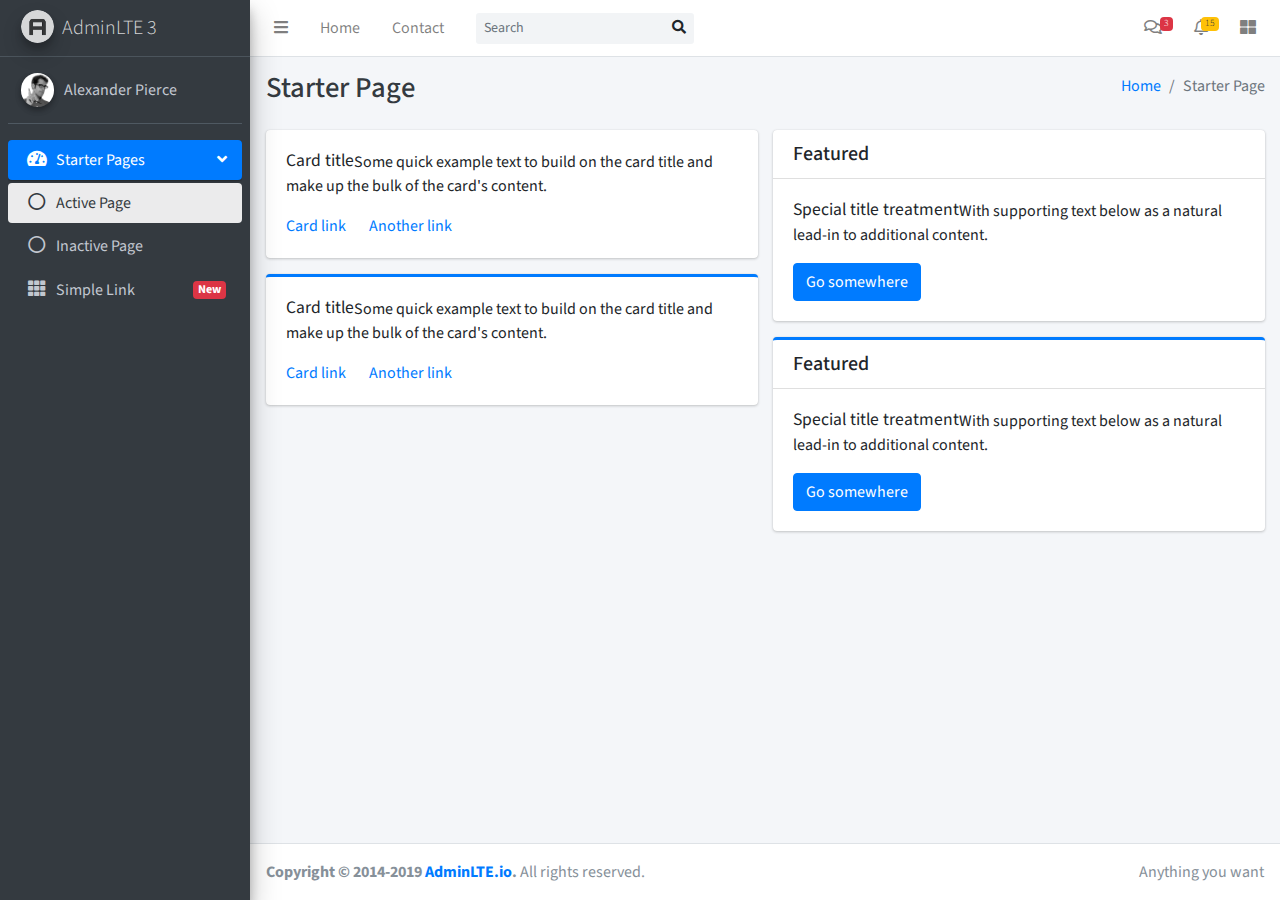
<file: adminasset/starter.html>
<!DOCTYPE html>
<!--
This is a starter template page. Use this page to start your new project from
scratch. This page gets rid of all links and provides the needed markup only.
-->
<html lang="en">
<head>
  <meta charset="utf-8">
  <meta name="viewport" content="width=device-width, initial-scale=1">
  <meta http-equiv="x-ua-compatible" content="ie=edge">

  <title>AdminLTE 3 | Starter</title>

  <!-- Font Awesome Icons -->
  <link rel="stylesheet" href="plugins/fontawesome-free/css/all.min.css">
  <!-- Theme style -->
  <link rel="stylesheet" href="dist/css/adminlte.min.css">
  <!-- Google Font: Source Sans Pro -->
  <link href="https://fonts.googleapis.com/css?family=Source+Sans+Pro:300,400,400i,700" rel="stylesheet">
</head>
<body class="hold-transition sidebar-mini">
<div class="wrapper">

  <!-- Navbar -->
  <nav class="main-header navbar navbar-expand navbar-white navbar-light">
    <!-- Left navbar links -->
    <ul class="navbar-nav">
      <li class="nav-item">
        <a class="nav-link" data-widget="pushmenu" href="#"><i class="fas fa-bars"></i></a>
      </li>
      <li class="nav-item d-none d-sm-inline-block">
        <a href="index3.html" class="nav-link">Home</a>
      </li>
      <li class="nav-item d-none d-sm-inline-block">
        <a href="#" class="nav-link">Contact</a>
      </li>
    </ul>

    <!-- SEARCH FORM -->
    <form class="form-inline ml-3">
      <div class="input-group input-group-sm">
        <input class="form-control form-control-navbar" type="search" placeholder="Search" aria-label="Search">
        <div class="input-group-append">
          <button class="btn btn-navbar" type="submit">
            <i class="fas fa-search"></i>
          </button>
        </div>
      </div>
    </form>

    <!-- Right navbar links -->
    <ul class="navbar-nav ml-auto">
      <!-- Messages Dropdown Menu -->
      <li class="nav-item dropdown">
        <a class="nav-link" data-toggle="dropdown" href="#">
          <i class="far fa-comments"></i>
          <span class="badge badge-danger navbar-badge">3</span>
        </a>
        <div class="dropdown-menu dropdown-menu-lg dropdown-menu-right">
          <a href="#" class="dropdown-item">
            <!-- Message Start -->
            <div class="media">
              <img src="dist/img/user1-128x128.jpg" alt="User Avatar" class="img-size-50 mr-3 img-circle">
              <div class="media-body">
                <h3 class="dropdown-item-title">
                  Brad Diesel
                  <span class="float-right text-sm text-danger"><i class="fas fa-star"></i></span>
                </h3>
                <p class="text-sm">Call me whenever you can...</p>
                <p class="text-sm text-muted"><i class="far fa-clock mr-1"></i> 4 Hours Ago</p>
              </div>
            </div>
            <!-- Message End -->
          </a>
          <div class="dropdown-divider"></div>
          <a href="#" class="dropdown-item">
            <!-- Message Start -->
            <div class="media">
              <img src="dist/img/user8-128x128.jpg" alt="User Avatar" class="img-size-50 img-circle mr-3">
              <div class="media-body">
                <h3 class="dropdown-item-title">
                  John Pierce
                  <span class="float-right text-sm text-muted"><i class="fas fa-star"></i></span>
                </h3>
                <p class="text-sm">I got your message bro</p>
                <p class="text-sm text-muted"><i class="far fa-clock mr-1"></i> 4 Hours Ago</p>
              </div>
            </div>
            <!-- Message End -->
          </a>
          <div class="dropdown-divider"></div>
          <a href="#" class="dropdown-item">
            <!-- Message Start -->
            <div class="media">
              <img src="dist/img/user3-128x128.jpg" alt="User Avatar" class="img-size-50 img-circle mr-3">
              <div class="media-body">
                <h3 class="dropdown-item-title">
                  Nora Silvester
                  <span class="float-right text-sm text-warning"><i class="fas fa-star"></i></span>
                </h3>
                <p class="text-sm">The subject goes here</p>
                <p class="text-sm text-muted"><i class="far fa-clock mr-1"></i> 4 Hours Ago</p>
              </div>
            </div>
            <!-- Message End -->
          </a>
          <div class="dropdown-divider"></div>
          <a href="#" class="dropdown-item dropdown-footer">See All Messages</a>
        </div>
      </li>
      <!-- Notifications Dropdown Menu -->
      <li class="nav-item dropdown">
        <a class="nav-link" data-toggle="dropdown" href="#">
          <i class="far fa-bell"></i>
          <span class="badge badge-warning navbar-badge">15</span>
        </a>
        <div class="dropdown-menu dropdown-menu-lg dropdown-menu-right">
          <span class="dropdown-header">15 Notifications</span>
          <div class="dropdown-divider"></div>
          <a href="#" class="dropdown-item">
            <i class="fas fa-envelope mr-2"></i> 4 new messages
            <span class="float-right text-muted text-sm">3 mins</span>
          </a>
          <div class="dropdown-divider"></div>
          <a href="#" class="dropdown-item">
            <i class="fas fa-users mr-2"></i> 8 friend requests
            <span class="float-right text-muted text-sm">12 hours</span>
          </a>
          <div class="dropdown-divider"></div>
          <a href="#" class="dropdown-item">
            <i class="fas fa-file mr-2"></i> 3 new reports
            <span class="float-right text-muted text-sm">2 days</span>
          </a>
          <div class="dropdown-divider"></div>
          <a href="#" class="dropdown-item dropdown-footer">See All Notifications</a>
        </div>
      </li>
      <li class="nav-item">
        <a class="nav-link" data-widget="control-sidebar" data-slide="true" href="#"><i
            class="fas fa-th-large"></i></a>
      </li>
    </ul>
  </nav>
  <!-- /.navbar -->

  <!-- Main Sidebar Container -->
  <aside class="main-sidebar sidebar-dark-primary elevation-4">
    <!-- Brand Logo -->
    <a href="index3.html" class="brand-link">
      <img src="dist/img/AdminLTELogo.png" alt="AdminLTE Logo" class="brand-image img-circle elevation-3"
           style="opacity: .8">
      <span class="brand-text font-weight-light">AdminLTE 3</span>
    </a>

    <!-- Sidebar -->
    <div class="sidebar">
      <!-- Sidebar user panel (optional) -->
      <div class="user-panel mt-3 pb-3 mb-3 d-flex">
        <div class="image">
          <img src="dist/img/user2-160x160.jpg" class="img-circle elevation-2" alt="User Image">
        </div>
        <div class="info">
          <a href="#" class="d-block">Alexander Pierce</a>
        </div>
      </div>

      <!-- Sidebar Menu -->
      <nav class="mt-2">
        <ul class="nav nav-pills nav-sidebar flex-column" data-widget="treeview" role="menu" data-accordion="false">
          <!-- Add icons to the links using the .nav-icon class
               with font-awesome or any other icon font library -->
          <li class="nav-item has-treeview menu-open">
            <a href="#" class="nav-link active">
              <i class="nav-icon fas fa-tachometer-alt"></i>
              <p>
                Starter Pages
                <i class="right fas fa-angle-left"></i>
              </p>
            </a>
            <ul class="nav nav-treeview">
              <li class="nav-item">
                <a href="#" class="nav-link active">
                  <i class="far fa-circle nav-icon"></i>
                  <p>Active Page</p>
                </a>
              </li>
              <li class="nav-item">
                <a href="#" class="nav-link">
                  <i class="far fa-circle nav-icon"></i>
                  <p>Inactive Page</p>
                </a>
              </li>
            </ul>
          </li>
          <li class="nav-item">
            <a href="#" class="nav-link">
              <i class="nav-icon fas fa-th"></i>
              <p>
                Simple Link
                <span class="right badge badge-danger">New</span>
              </p>
            </a>
          </li>
        </ul>
      </nav>
      <!-- /.sidebar-menu -->
    </div>
    <!-- /.sidebar -->
  </aside>

  <!-- Content Wrapper. Contains page content -->
  <div class="content-wrapper">
    <!-- Content Header (Page header) -->
    <div class="content-header">
      <div class="container-fluid">
        <div class="row mb-2">
          <div class="col-sm-6">
            <h1 class="m-0 text-dark">Starter Page</h1>
          </div><!-- /.col -->
          <div class="col-sm-6">
            <ol class="breadcrumb float-sm-right">
              <li class="breadcrumb-item"><a href="#">Home</a></li>
              <li class="breadcrumb-item active">Starter Page</li>
            </ol>
          </div><!-- /.col -->
        </div><!-- /.row -->
      </div><!-- /.container-fluid -->
    </div>
    <!-- /.content-header -->

    <!-- Main content -->
    <div class="content">
      <div class="container-fluid">
        <div class="row">
          <div class="col-lg-6">
            <div class="card">
              <div class="card-body">
                <h5 class="card-title">Card title</h5>

                <p class="card-text">
                  Some quick example text to build on the card title and make up the bulk of the card's
                  content.
                </p>

                <a href="#" class="card-link">Card link</a>
                <a href="#" class="card-link">Another link</a>
              </div>
            </div>

            <div class="card card-primary card-outline">
              <div class="card-body">
                <h5 class="card-title">Card title</h5>

                <p class="card-text">
                  Some quick example text to build on the card title and make up the bulk of the card's
                  content.
                </p>
                <a href="#" class="card-link">Card link</a>
                <a href="#" class="card-link">Another link</a>
              </div>
            </div><!-- /.card -->
          </div>
          <!-- /.col-md-6 -->
          <div class="col-lg-6">
            <div class="card">
              <div class="card-header">
                <h5 class="m-0">Featured</h5>
              </div>
              <div class="card-body">
                <h6 class="card-title">Special title treatment</h6>

                <p class="card-text">With supporting text below as a natural lead-in to additional content.</p>
                <a href="#" class="btn btn-primary">Go somewhere</a>
              </div>
            </div>

            <div class="card card-primary card-outline">
              <div class="card-header">
                <h5 class="m-0">Featured</h5>
              </div>
              <div class="card-body">
                <h6 class="card-title">Special title treatment</h6>

                <p class="card-text">With supporting text below as a natural lead-in to additional content.</p>
                <a href="#" class="btn btn-primary">Go somewhere</a>
              </div>
            </div>
          </div>
          <!-- /.col-md-6 -->
        </div>
        <!-- /.row -->
      </div><!-- /.container-fluid -->
    </div>
    <!-- /.content -->
  </div>
  <!-- /.content-wrapper -->

  <!-- Control Sidebar -->
  <aside class="control-sidebar control-sidebar-dark">
    <!-- Control sidebar content goes here -->
    <div class="p-3">
      <h5>Title</h5>
      <p>Sidebar content</p>
    </div>
  </aside>
  <!-- /.control-sidebar -->

  <!-- Main Footer -->
  <footer class="main-footer">
    <!-- To the right -->
    <div class="float-right d-none d-sm-inline">
      Anything you want
    </div>
    <!-- Default to the left -->
    <strong>Copyright &copy; 2014-2019 <a href="https://adminlte.io">AdminLTE.io</a>.</strong> All rights reserved.
  </footer>
</div>
<!-- ./wrapper -->

<!-- REQUIRED SCRIPTS -->

<!-- jQuery -->
<script src="plugins/jquery/jquery.min.js"></script>
<!-- Bootstrap 4 -->
<script src="plugins/bootstrap/js/bootstrap.bundle.min.js"></script>
<!-- AdminLTE App -->
<script src="dist/js/adminlte.min.js"></script>
</body>
</html>
</file>
<file: style.css>
/* Google Fonts */
@import url('https://fonts.googleapis.com/css2?family=Almarai:wght@300;400;700;800&display=swap');

* {
  font-family: "Almarai", sans-serif;
  margin: 0;
  padding: 0;
  scroll-padding-top: 4rem;
  scroll-behavior: smooth;
  list-style: none;
  text-decoration: none;
  box-sizing: border-box;
  direction: rtl;
}

/* Variables */
:root {
  --main-color: #bc9667;
  --second-color: #edeae3;
  --text-color: #1b1b1b;
  --bg-color: #fff;

  /* Box Shadow */
  --box-shadow: 2px 2px 10px 4px rgb(14 55 54 / 15%);
}


body {
  color: var(--text-color);
}

header {
  position: fixed;
  width: 100%;
  top: 0;
  right: 0;
  z-index: 1000;
  display: flex;
  justify-content: space-between;
  align-items: center;
  padding: 18px 100px;
  transition: 0.5s linear;
}

header.shadow {
  background: #1b1b1b;
  box-shadow: var(--box-shadow);

}

section {
  padding: 50px 100px;
}

img {
  width: 100%;
}

.logo img {
  width: 60px;
}

.navbar {
  display: flex;
}

.navbar a {
  padding: 8px 17px;
  color: var(--bg-color);
  font-size: 1rem;
  font-weight: 500;
}

.navbar a:hover {
  background: var(--main-color);
  border-radius: 0.2rem;
  transition: 0.2s all linear;
}

.header-icon {
  cursor: pointer;
  font-size: 22px;
  display: flex;
  z-index: 1000;
  column-gap: 0.8rem;
}

.header-icon .bx {
  color: var(--bg-color);
}

.header-icon .bx:hover {
  color: var(--main-color);
}

#menu-icon {
  color: var(--bg-color);
  font-size: 24px;
  z-index: 100001;
  cursor: pointer;
  display: none;
}

.search-box {
  position: absolute;
  left: 50%;
  top: -100%;
  transform: translate(-50%);
  background: var(--bg-color);
  width: 100%;
}


.search-box.active {
  top: 110%;
  box-shadow: var(--box-shadow);
  transition: 0.5s all linear;
}

.search-box input {
  padding: 20px;

  border: none;
  outline: none;
  width: 100%;
  font-size: 20;
  color: var(--main-color);
}

.search-box input::placeholder {
  font-size: 1rem;
  font-weight: 500;
}



.home {
  width: 100%;
  min-height: 100vh;
  background: url(images/bg.jpg);

  background-repeat: no-repeat;
  background-size: cover;
  background-position: center;

  display: grid;
  grid-template-columns: repeat(auto-fit, minmax(17rem, auto));
  align-items: center;
  gap: 1.5rem;
}

.home-text h1 {
  font-size: 3.4rem;
  color: var(--main-color);
}

.home-text p {
  font-size: 0.938rem;
  color: var(--bg-color);
  margin: 0.5rem 0 1.4rem;
}

.btn {
  padding: 10px 40px;
  border-radius: 0.3rem;
  background-color: var(--main-color);
  color: var(--bg-color);
  font-weight: 500;
}

.btn:hover {
  background: #8a6f4d;
}

/* About */
.about {
  display: grid;
  grid-template-columns: repeat(auto-fit, minmax(17rem, auto));
  /* align-items: center; */
  gap: 1.5rem;
}

.about-img img {
  border-radius: 0.5rem;
}

.about-text h2 {
  font-size: 1.8rem;
  text-transform: uppercase;
}

.about-text p {
  font-size: 0.938rem;
  margin: 0.5rem 0 1.1rem;
}

.heading {
  text-align: center;
}

.heading h2 {
  font-size: 1.8rem;
  text-transform: uppercase;
}

.products-container {
  display: grid;
  grid-template-columns: repeat(auto-fit, minmax(280px, auto));
  gap: 1.5rem;
  margin-top: 2rem;
}

.products-container .box {
  position: relative;
  padding: 10px;
  display: flex;
  flex-direction: column;
  justify-content: center;
  border-radius: 0.5rem;
  box-shadow: var(--box-shadow);
}

.products-container img {
  width: 100%;
  height: 250px;
  object-fit: contain;
  object-position: center;
  padding: 20px;
  background: #f1f1f1;
  border-radius: 0.5rem;
}

.products-container .box h3 {
  font-size: 1rem;
  font-weight: 600;
  text-transform: uppercase;
  margin: 0.5rem 0 0.5rem;
}

.products-container .box .content {
  display: flex;
  align-items: center;
  justify-content: space-around;
}

.products-container .box .content span {
  padding: 0 1rem;
  color: var(--bg-color);
  background: var(--main-color);
  border-radius: 4px;
  font-weight: 500;
}

.products-container .box .content a {
  padding: 0 1rem;
  color: var(--text-color);
  border: 2px solid var(--main-color);
  border-radius: 4px;
  text-transform: uppercase;
}

.products-container .box .container a:hover {
  background: var(--main-color);
  color: var(--bg-color);
  transition: 0.2s all linear;
}

.customers-container {
  display: grid;
  grid-template-columns: repeat(auto-fit, minmax(280px, auto));
  gap: 1.5rem;
  margin-top: 2rem;
}

.customers-container .box {
  padding: 20px;
  box-shadow: var(--box-shadow);
  border-radius: 0.5rem;
  text-align: center;

}

.stars .fa-solid {
  color: var(--main-color);
}

.customers-container .box p {
  font-size: 0.938rem;
}

.customers-container .box h2 {
  font-size: 1.2rem;
  font-weight: 600;
  margin: 0.5rem 0 0.5rem;
}

.customers-container .box img {
  width: 170px;
  height: 170px;
  border-radius: 50%;
  object-fit: cover;
}

.customers-container .box:hover {
  background: var(--second-color);
  transition: 0.2s all linear;
}

.footer {
  display: grid;
  grid-template-columns: repeat(auto-fit, minmax(280px, auto));
  gap: 1.5rem;
}

.footer-box h2 {
  font-size: 1.2rem;
  font-weight: 600;
  margin-bottom: 10px;
}

.footer-box p {
  font-size: 0.938rem;
  margin-bottom: 10px;
}

.social {
  display: flex;
  align-items: center;
  column-gap: 0.5rem;
}

.social a .fa-brands,
.fa-solid {
  font-size: 24px;
  color: var(--text-color);
  padding: 10px;
  background: var(--second-color);
  border-radius: 0.2rem;
}

.social a .fa-brands:hover {
  background: var(--main-color);
  color: var(--bg-color);
}

.footer-box h3 {
  font-weight: 600;
  margin-bottom: 10px;
}

.footeer-box li a {
  color: var(--text-color);
}

.footer-box li a:hover {
  color: var(--main-color);
}

.contact {
  display: flex;
  flex-direction: column;
  row-gap: 0.5rem;
}

.contact span {
  display: flex;
  align-items: center;
}

.contact i {
  font-size: 20px;
  margin-right: 1rem
}

.copyright {
  padding: 20px;
  text-align: center;
  background: var(--second-color);
}

/*  Responsive */

@media (max-width: 1058px) {
  header {
    padding: 16px 4%;
  }

  section {
    padding: 50px 60px;
  }

  .home-text h1 {
    font-size: 2rem;
  }
}

@media (max-width: 768px) {
  header {
    padding: 12px 4%;
  }

  #menu-icon {
    display: initial;
  }

  .navbar {
    position: absolute;
    top: -570px;
    left: 0;
    right: 0;
    display: flex;
    flex-direction: column;
    background: var(--second-color);
    row-gap: 1.4rem;
    padding: 20px;
    transition: 0.3s;
    text-align: center;
  }

  .navbar a {
    color: var(--text-color);
  }

  .navbar a:hover {
    color: var(--bg-color);
  }

  .navbar.active {
    top: 100%;
  }

  .about {
    align-items: center;
  }
}

@media (max-width: 360px) {
  header {
    padding: 11px 4%;
  }

  .logo img {
    width: 45px;

  }

  .home-text {
    padding-top: 15px;

  }

  .home-text h1 {
    font-size: 1.4rem;
  }

  .home-text p {
    font-size: 0.8rem;
    font-weight: 300;
  }

  .about-img {
    order: 2;
  }

  .about-text {
    text-align: center;
  }

  .about-text h2 {
    font-size: 1.2rem;
  }

  .heading h2 {
    font-size: 1.2rem;
  }
}
</file>
<file: adminasset/plugins/overlayScrollbars/css/OverlayScrollbars.min.css>
/*!
 * OverlayScrollbars
 * https://github.com/KingSora/OverlayScrollbars
 *
 * Version: 1.9.1
 *
 * Copyright KingSora | Rene Haas.
 * https://github.com/KingSora
 *
 * Released under the MIT license.
 * Date: 03.08.2019
 */
html.os-html,html.os-html>.os-host{display:block;overflow:hidden;box-sizing:border-box;height:100%!important;width:100%!important;min-width:100%!important;min-height:100%!important;margin:0!important;position:absolute!important}html.os-html>.os-host>.os-padding{position:absolute}body.os-dragging,body.os-dragging *{cursor:default}.os-host,.os-host-textarea{position:relative;overflow:visible!important;-webkit-box-orient:vertical;-webkit-box-direction:normal;-ms-flex-direction:column;flex-direction:column;-ms-flex-wrap:nowrap;flex-wrap:nowrap;-webkit-box-pack:start;-ms-flex-pack:start;justify-content:flex-start;-ms-flex-line-pack:start;align-content:flex-start;-webkit-box-align:start;-ms-flex-align:start;-ms-grid-row-align:flex-start;align-items:flex-start}.os-host-flexbox{overflow:hidden!important;display:-webkit-box;display:-ms-flexbox;display:flex}.os-host-flexbox>.os-size-auto-observer{height:inherit!important}.os-host-flexbox>.os-content-glue{-webkit-box-flex:1;-ms-flex-positive:1;flex-grow:1;-ms-flex-negative:0;flex-shrink:0}.os-host-flexbox>.os-size-auto-observer,.os-host-flexbox>.os-content-glue{min-height:0;min-width:0;-webkit-box-flex:0;-ms-flex-positive:0;flex-grow:0;-ms-flex-negative:1;flex-shrink:1;-ms-flex-preferred-size:auto;flex-basis:auto}#os-dummy-scrollbar-size{position:fixed;opacity:0;-ms-filter:'progid:DXImageTransform.Microsoft.Alpha(Opacity=0)';visibility:hidden;overflow:scroll;height:500px;width:500px}#os-dummy-scrollbar-size>div{width:200%;height:200%;margin:10px 0}#os-dummy-scrollbar-size,.os-viewport{-ms-overflow-style:scrollbar!important}.os-viewport-native-scrollbars-invisible#os-dummy-scrollbar-size,.os-viewport-native-scrollbars-invisible.os-viewport{scrollbar-width:none!important}.os-viewport-native-scrollbars-invisible#os-dummy-scrollbar-size::-webkit-scrollbar,.os-viewport-native-scrollbars-invisible.os-viewport::-webkit-scrollbar,.os-viewport-native-scrollbars-invisible#os-dummy-scrollbar-size::-webkit-scrollbar-corner,.os-viewport-native-scrollbars-invisible.os-viewport::-webkit-scrollbar-corner{display:none!important;width:0!important;height:0!important;visibility:hidden!important;background:0 0!important}.os-content-glue{box-sizing:inherit;max-height:100%;max-width:100%;width:100%;pointer-events:none}.os-padding{box-sizing:inherit;direction:inherit;position:absolute;overflow:visible;padding:0;margin:0;left:0;top:0;bottom:0;right:0;width:auto!important;height:auto!important;z-index:1}.os-host-overflow>.os-padding{overflow:hidden}.os-viewport{direction:inherit!important;box-sizing:inherit!important;resize:none!important;outline:0!important;position:absolute;overflow:hidden;top:0;left:0;bottom:0;right:0;padding:0;margin:0;-webkit-overflow-scrolling:touch}.os-content-arrange{position:absolute;z-index:-1;min-height:1px;min-width:1px;pointer-events:none}.os-content{direction:inherit;box-sizing:border-box!important;position:relative;display:block;height:100%;width:100%;height:100%;width:100%;visibility:visible}.os-content:before,.os-content:after{content:'';display:table;width:0;height:0;line-height:0;font-size:0}.os-content>.os-textarea{box-sizing:border-box!important;direction:inherit!important;background:0 0!important;outline:0 transparent!important;overflow:hidden!important;position:absolute!important;display:block!important;top:0!important;left:0!important;margin:0!important;border-radius:0!important;float:none!important;-webkit-filter:none!important;filter:none!important;border:0!important;resize:none!important;-webkit-transform:none!important;transform:none!important;max-width:none!important;max-height:none!important;box-shadow:none!important;-webkit-perspective:none!important;perspective:none!important;opacity:1!important;z-index:1!important;clip:auto!important;vertical-align:baseline!important;padding:0}.os-host-rtl>.os-padding>.os-viewport>.os-content>.os-textarea{right:0!important}.os-content>.os-textarea-cover{z-index:-1;pointer-events:none}.os-content>.os-textarea[wrap=off]{white-space:pre!important;margin:0!important}.os-text-inherit{font-family:inherit;font-size:inherit;font-weight:inherit;font-style:inherit;font-variant:inherit;text-transform:inherit;text-decoration:inherit;text-indent:inherit;text-align:inherit;text-shadow:inherit;text-overflow:inherit;letter-spacing:inherit;word-spacing:inherit;line-height:inherit;unicode-bidi:inherit;direction:inherit;color:inherit;cursor:text}.os-resize-observer,.os-resize-observer-host{box-sizing:inherit;display:block;opacity:0;position:absolute;top:0;left:0;height:100%;width:100%;overflow:hidden;pointer-events:none;z-index:-1}.os-resize-observer-host{padding:inherit;border:inherit;border-color:transparent;border-style:solid;box-sizing:border-box}.os-resize-observer-host:after{content:''}.os-resize-observer-host>.os-resize-observer,.os-resize-observer-host:after{height:200%;width:200%;padding:inherit;border:inherit;margin:0;display:block;box-sizing:content-box}.os-resize-observer.observed,object.os-resize-observer{box-sizing:border-box!important}.os-size-auto-observer{box-sizing:inherit!important;height:100%;width:inherit;max-width:1px;position:relative;float:left;max-height:1px;overflow:hidden;z-index:-1;padding:0;margin:0;pointer-events:none;-webkit-box-flex:inherit;-ms-flex-positive:inherit;flex-grow:inherit;-ms-flex-negative:0;flex-shrink:0;-ms-flex-preferred-size:0;flex-basis:0}.os-size-auto-observer>.os-resize-observer{width:1000%;height:1000%;min-height:1px;min-width:1px}.os-resize-observer-item{position:absolute;top:0;right:0;bottom:0;left:0;overflow:hidden;z-index:-1;opacity:0;direction:ltr!important;-webkit-box-flex:0!important;-ms-flex:none!important;flex:none!important}.os-resize-observer-item-final{position:absolute;left:0;top:0;-webkit-transition:none!important;transition:none!important;-webkit-box-flex:0!important;-ms-flex:none!important;flex:none!important}.os-resize-observer{-webkit-animation-duration:.001s;animation-duration:.001s;-webkit-animation-name:hs-resize-observer-dummy-animation;animation-name:hs-resize-observer-dummy-animation}.os-host-transition>.os-scrollbar,.os-host-transition>.os-scrollbar-corner{-webkit-transition:opacity .3s,visibility .3s,top .3s,right .3s,bottom .3s,left .3s;transition:opacity .3s,visibility .3s,top .3s,right .3s,bottom .3s,left .3s}html.os-html>.os-host>.os-scrollbar{position:absolute;z-index:999999}.os-scrollbar,.os-scrollbar-corner{position:absolute;opacity:1;-ms-filter:'progid:DXImageTransform.Microsoft.Alpha(Opacity=100)';z-index:1}.os-scrollbar-corner{bottom:0;right:0}.os-scrollbar{pointer-events:none}.os-scrollbar-track{pointer-events:auto;position:relative;height:100%;width:100%;padding:0!important;border:0!important}.os-scrollbar-handle{pointer-events:auto;position:absolute;width:100%;height:100%}.os-scrollbar-handle-off,.os-scrollbar-track-off{pointer-events:none}.os-scrollbar.os-scrollbar-unusable,.os-scrollbar.os-scrollbar-unusable *{pointer-events:none!important}.os-scrollbar.os-scrollbar-unusable .os-scrollbar-handle{opacity:0!important}.os-scrollbar-horizontal{bottom:0;left:0}.os-scrollbar-vertical{top:0;right:0}.os-host-rtl>.os-scrollbar-horizontal{right:0}.os-host-rtl>.os-scrollbar-vertical{right:auto;left:0}.os-host-rtl>.os-scrollbar-corner{right:auto;left:0}.os-scrollbar-auto-hidden,.os-padding+.os-scrollbar-corner,.os-host-resize-disabled.os-host-scrollbar-horizontal-hidden>.os-scrollbar-corner,.os-host-scrollbar-horizontal-hidden>.os-scrollbar-horizontal,.os-host-resize-disabled.os-host-scrollbar-vertical-hidden>.os-scrollbar-corner,.os-host-scrollbar-vertical-hidden>.os-scrollbar-vertical,.os-scrollbar-horizontal.os-scrollbar-auto-hidden+.os-scrollbar-vertical+.os-scrollbar-corner,.os-scrollbar-horizontal+.os-scrollbar-vertical.os-scrollbar-auto-hidden+.os-scrollbar-corner,.os-scrollbar-horizontal.os-scrollbar-auto-hidden+.os-scrollbar-vertical.os-scrollbar-auto-hidden+.os-scrollbar-corner{opacity:0;visibility:hidden;pointer-events:none}.os-scrollbar-corner-resize-both{cursor:nwse-resize}.os-host-rtl>.os-scrollbar-corner-resize-both{cursor:nesw-resize}.os-scrollbar-corner-resize-horizontal{cursor:ew-resize}.os-scrollbar-corner-resize-vertical{cursor:ns-resize}.os-dragging .os-scrollbar-corner.os-scrollbar-corner-resize{cursor:default}.os-host-resize-disabled.os-host-scrollbar-horizontal-hidden>.os-scrollbar-vertical{top:0;bottom:0}.os-host-resize-disabled.os-host-scrollbar-vertical-hidden>.os-scrollbar-horizontal,.os-host-rtl.os-host-resize-disabled.os-host-scrollbar-vertical-hidden>.os-scrollbar-horizontal{right:0;left:0}.os-scrollbar:hover,.os-scrollbar-corner.os-scrollbar-corner-resize{opacity:1!important;visibility:visible!important}.os-scrollbar-corner.os-scrollbar-corner-resize{background-image:url([data-uri]);background-repeat:no-repeat;background-position:100% 100%;pointer-events:auto!important}.os-host-rtl>.os-scrollbar-corner.os-scrollbar-corner-resize{-webkit-transform:scale(-1,1);transform:scale(-1,1)}.os-host-overflow{overflow:hidden!important}@-webkit-keyframes hs-resize-observer-dummy-animation{0%{z-index:0}to{z-index:-1}}@keyframes hs-resize-observer-dummy-animation{0%{z-index:0}to{z-index:-1}}.os-theme-none>.os-scrollbar-horizontal,.os-theme-none>.os-scrollbar-vertical,.os-theme-none>.os-scrollbar-corner{display:none!important}.os-theme-none>.os-scrollbar-corner-resize{display:block!important;min-width:10px;min-height:10px}.os-theme-dark>.os-scrollbar-horizontal,.os-theme-light>.os-scrollbar-horizontal{right:10px;height:10px}.os-theme-dark>.os-scrollbar-vertical,.os-theme-light>.os-scrollbar-vertical{bottom:10px;width:10px}.os-theme-dark.os-host-rtl>.os-scrollbar-horizontal,.os-theme-light.os-host-rtl>.os-scrollbar-horizontal{left:10px;right:0}.os-theme-dark>.os-scrollbar-corner,.os-theme-light>.os-scrollbar-corner{height:10px;width:10px}.os-theme-dark>.os-scrollbar-corner,.os-theme-light>.os-scrollbar-corner{background-color:transparent}.os-theme-dark>.os-scrollbar,.os-theme-light>.os-scrollbar{padding:2px;box-sizing:border-box;background:0 0}.os-theme-dark>.os-scrollbar.os-scrollbar-unusable,.os-theme-light>.os-scrollbar.os-scrollbar-unusable{background:0 0}.os-theme-dark>.os-scrollbar>.os-scrollbar-track,.os-theme-light>.os-scrollbar>.os-scrollbar-track{background:0 0}.os-theme-dark>.os-scrollbar-horizontal>.os-scrollbar-track>.os-scrollbar-handle,.os-theme-light>.os-scrollbar-horizontal>.os-scrollbar-track>.os-scrollbar-handle{min-width:30px}.os-theme-dark>.os-scrollbar-vertical>.os-scrollbar-track>.os-scrollbar-handle,.os-theme-light>.os-scrollbar-vertical>.os-scrollbar-track>.os-scrollbar-handle{min-height:30px}.os-theme-dark.os-host-transition>.os-scrollbar>.os-scrollbar-track>.os-scrollbar-handle,.os-theme-light.os-host-transition>.os-scrollbar>.os-scrollbar-track>.os-scrollbar-handle{-webkit-transition:background-color .3s;transition:background-color .3s}.os-theme-dark>.os-scrollbar>.os-scrollbar-track>.os-scrollbar-handle,.os-theme-light>.os-scrollbar>.os-scrollbar-track>.os-scrollbar-handle,.os-theme-dark>.os-scrollbar>.os-scrollbar-track,.os-theme-light>.os-scrollbar>.os-scrollbar-track{border-radius:10px}.os-theme-dark>.os-scrollbar>.os-scrollbar-track>.os-scrollbar-handle{background:rgba(0,0,0,.4)}.os-theme-light>.os-scrollbar>.os-scrollbar-track>.os-scrollbar-handle{background:rgba(255,255,255,.4)}.os-theme-dark>.os-scrollbar:hover>.os-scrollbar-track>.os-scrollbar-handle{background:rgba(0,0,0,.55)}.os-theme-light>.os-scrollbar:hover>.os-scrollbar-track>.os-scrollbar-handle{background:rgba(255,255,255,.55)}.os-theme-dark>.os-scrollbar>.os-scrollbar-track>.os-scrollbar-handle.active{background:rgba(0,0,0,.7)}.os-theme-light>.os-scrollbar>.os-scrollbar-track>.os-scrollbar-handle.active{background:rgba(255,255,255,.7)}.os-theme-dark>.os-scrollbar-horizontal .os-scrollbar-handle:before,.os-theme-dark>.os-scrollbar-vertical .os-scrollbar-handle:before,.os-theme-light>.os-scrollbar-horizontal .os-scrollbar-handle:before,.os-theme-light>.os-scrollbar-vertical .os-scrollbar-handle:before{content:'';position:absolute;left:0;right:0;top:0;bottom:0;display:block}.os-theme-dark.os-host-scrollbar-horizontal-hidden>.os-scrollbar-horizontal .os-scrollbar-handle:before,.os-theme-dark.os-host-scrollbar-vertical-hidden>.os-scrollbar-vertical .os-scrollbar-handle:before,.os-theme-light.os-host-scrollbar-horizontal-hidden>.os-scrollbar-horizontal .os-scrollbar-handle:before,.os-theme-light.os-host-scrollbar-vertical-hidden>.os-scrollbar-vertical .os-scrollbar-handle:before{display:none}.os-theme-dark>.os-scrollbar-horizontal .os-scrollbar-handle:before,.os-theme-light>.os-scrollbar-horizontal .os-scrollbar-handle:before{top:-6px;bottom:-2px}.os-theme-dark>.os-scrollbar-vertical .os-scrollbar-handle:before,.os-theme-light>.os-scrollbar-vertical .os-scrollbar-handle:before{left:-6px;right:-2px}.os-host-rtl.os-theme-dark>.os-scrollbar-vertical .os-scrollbar-handle:before,.os-host-rtl.os-theme-light>.os-scrollbar-vertical .os-scrollbar-handle:before{right:-6px;left:-2px}
</file>
